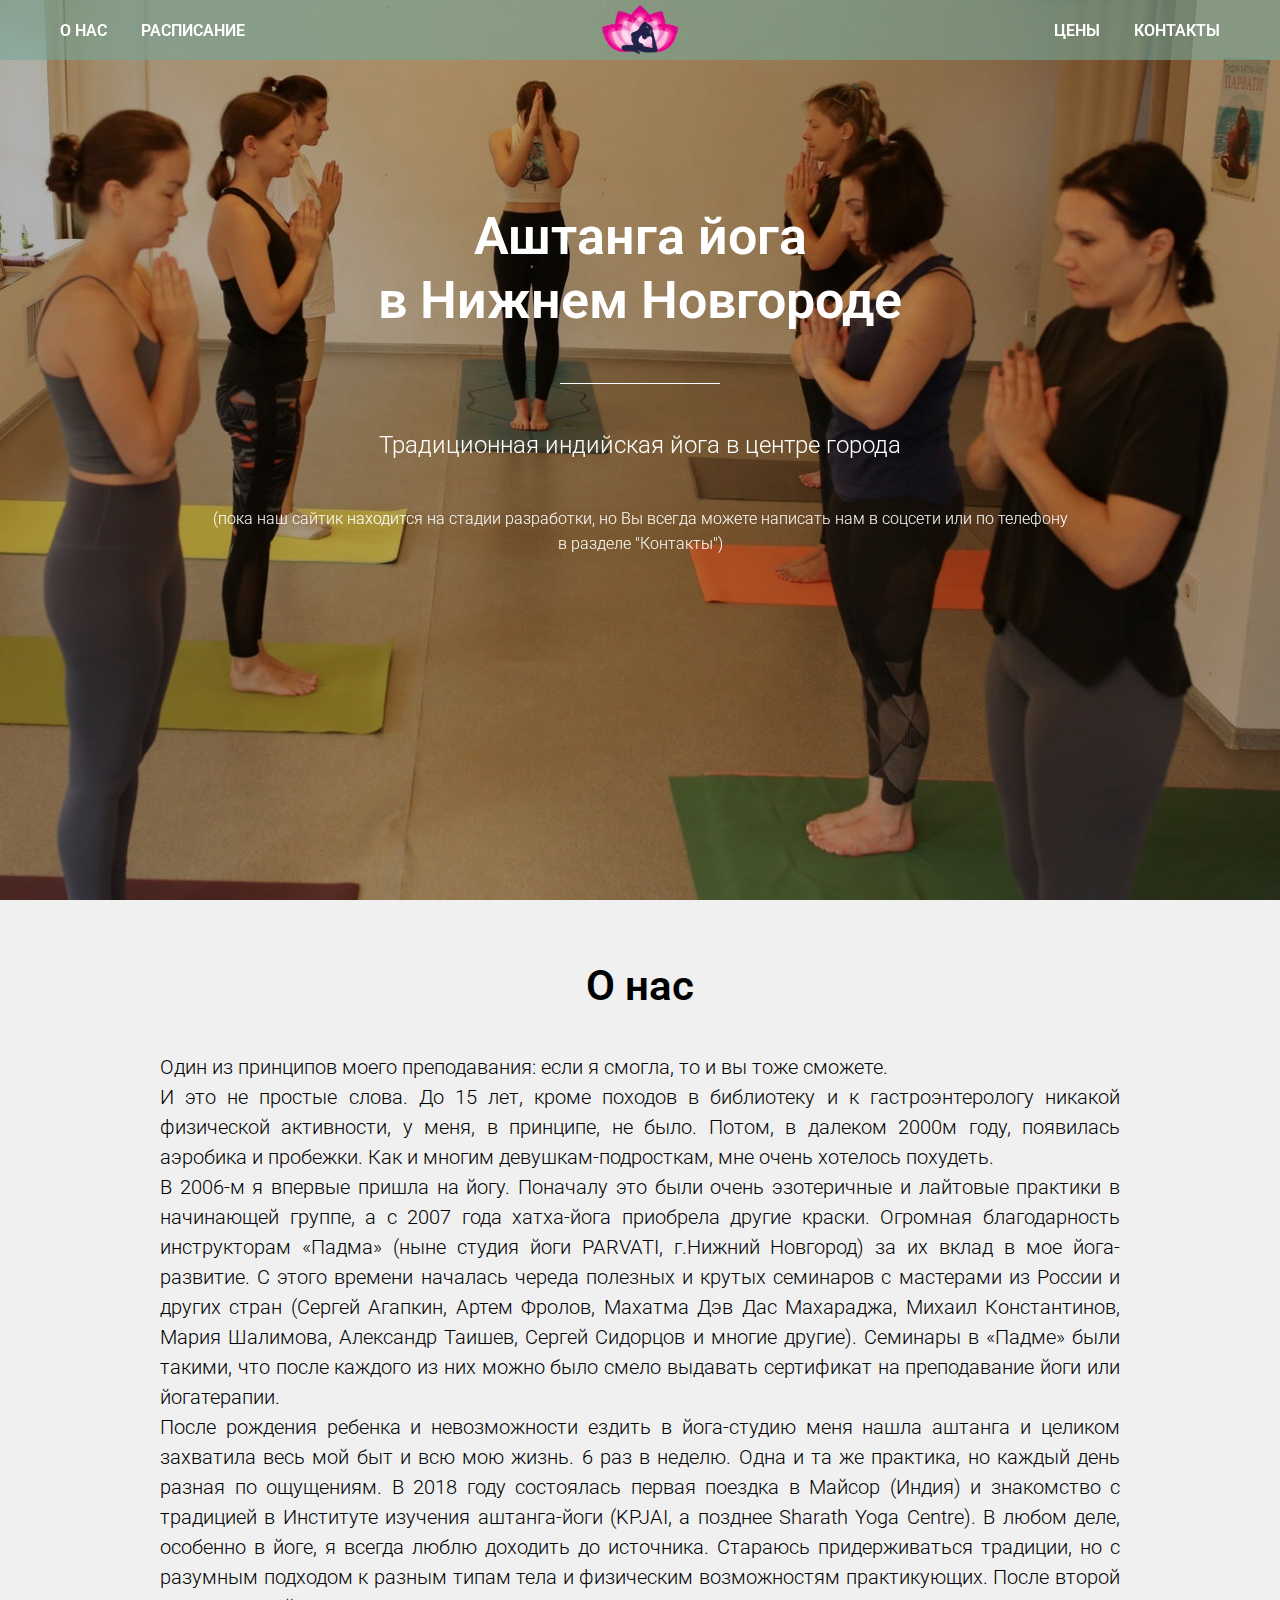
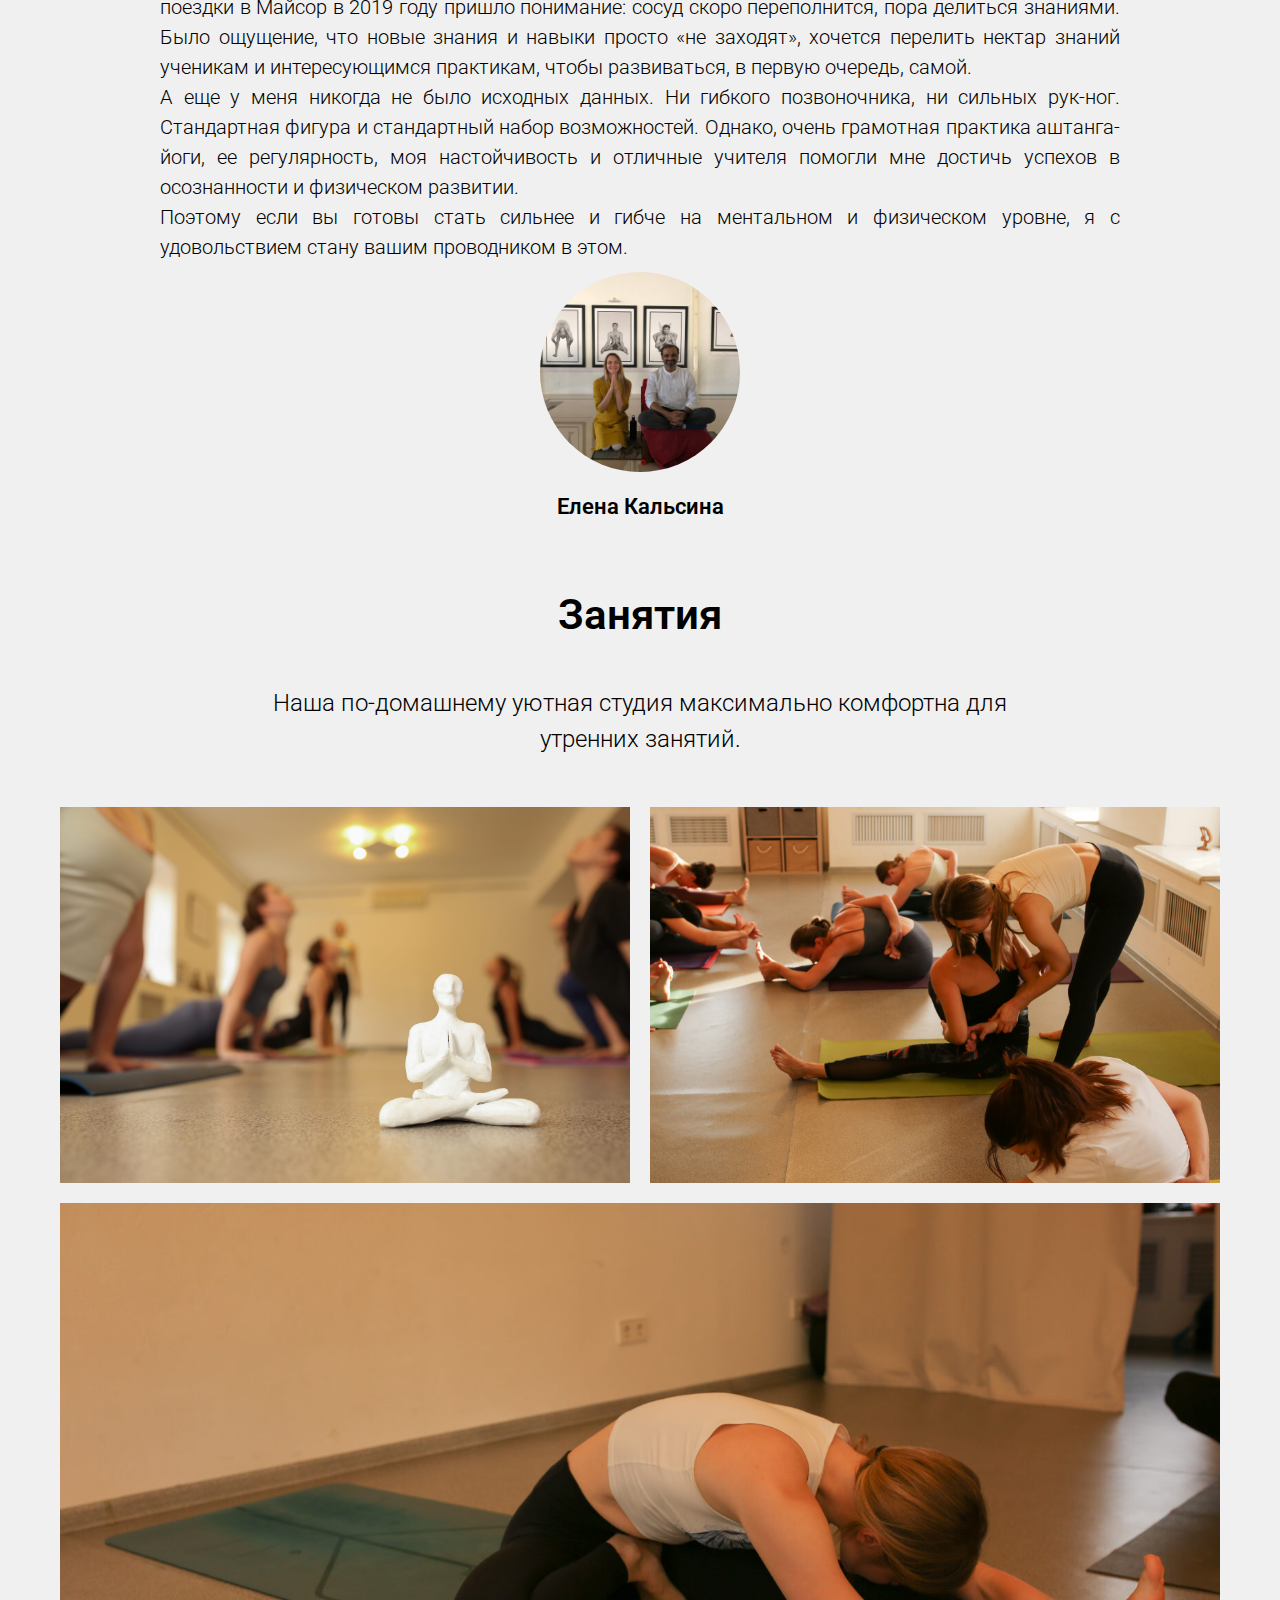
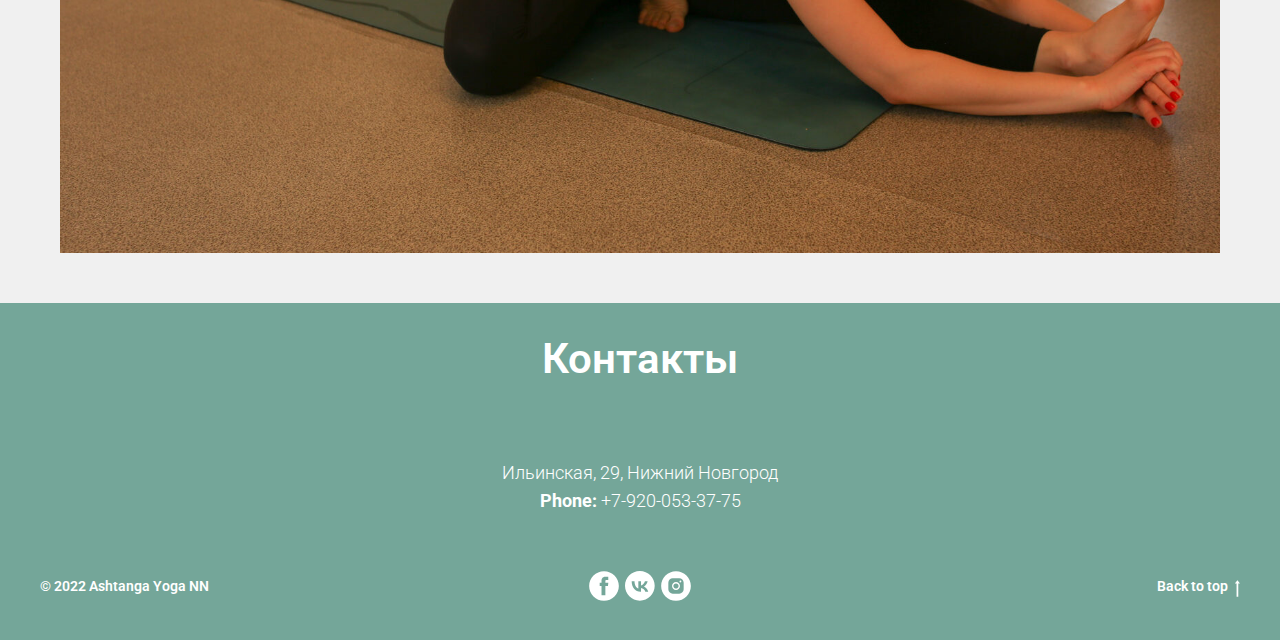
<file: index.html>
<!DOCTYPE html>
<html>

<head>
  <meta charset="utf-8" />
  <meta http-equiv="Content-Type" content="text/html; charset=utf-8" />
  <meta name="viewport" content="width=device-width, initial-scale=1.0" />
  <!--metatextblock-->
  <title>Аштанга йога Нижний Новгород</title>
  
  <meta name="description" content="Аштанга йога" />
  
  <meta property="og:title" content="Аштанга йога Нижний Новгород" />
  <meta property="og:description" content="Аштанга йога" />
  <meta property="og:type" content="website" />
  <meta property="og:image" content="favicon.png" />
  <link rel="canonical" href="index.html">
  
  <link rel="shortcut icon" href="pic/favicon.png" type="image/png" />
  
  
  <link rel="stylesheet" href="src/css/grid-3.0.min.css" type="text/css" media="all" />
  <link rel="stylesheet" href="src/css/blocks-1643887833.css" type="text/css" media="all" />
  <link rel="preconnect" href="https://fonts.gstatic.com">
  <link href="https://fonts.googleapis.com/css2?family=Roboto:wght@300;400;500;700&subset=latin,cyrillic" rel="stylesheet">
  <link rel="stylesheet" href="src/css/animation-1.0.min.css" type="text/css" media="all" />
  <link rel="stylesheet" href="src/css/menusub-1.0.min.css" type="text/css" media="print" onload="this.media='all';" />
  <noscript>
    <link rel="stylesheet" href="src/css/menusub-1.0.min.css" type="text/css" media="all" />
  </noscript>
  <link rel="stylesheet" href="src/css/cover-1.0.min.css" type="text/css" media="all" />
  <link rel="stylesheet" href="src/css/slds-1.4.min.css" type="text/css" media="print" onload="this.media='all';" />
  <noscript>
    <link rel="stylesheet" href="src/css/slds-1.4.min.css" type="text/css" media="all" />
  </noscript>
  <link rel="stylesheet" href="src/css/zoom-2.0.min.css" type="text/css" media="print" onload="this.media='all';" />
  <noscript>
    <link rel="stylesheet" href="src/css/zoom-2.0.min.css" type="text/css" media="all" />
  </noscript>
  <script src="src/js/jquery-1.10.2.min.js"></script>
  <script src="src/js/scripts-3.0.min.js"></script>
  <script src="src/js/blocks-2.7.js@t=1643887833"></script>
  <script src="src/js/lazyload-1.3.min.js" charset="utf-8" async></script>
  <script src="src/js/animation-1.0.min.js" charset="utf-8" async></script>
  <script src="src/js/cover-1.0.min.js" charset="utf-8" async></script>
  <script src="src/js/events-1.0.min.js" charset="utf-8" async></script>
  <script src="src/js/menusub-1.0.min.js" charset="utf-8" async></script>
  <script src="src/js/slds-1.4.min.js" charset="utf-8" async></script>
  <script src="src/js/hammer.min.js" charset="utf-8" async></script>
  <script src="src/js/zoom-2.0.min.js" charset="utf-8" async></script>
  
  <script type="text/javascript">
    window.dataLayer = window.dataLayer || [];
  </script>
  
<!-- ---- Метрики -->
    <!-- Yandex.Metrika counter -->
    <script type="text/javascript" >
       (function(m,e,t,r,i,k,a){m[i]=m[i]||function(){(m[i].a=m[i].a||[]).push(arguments)};
       m[i].l=1*new Date();k=e.createElement(t),a=e.getElementsByTagName(t)[0],k.async=1,k.src=r,a.parentNode.insertBefore(k,a)})
       (window, document, "script", "https://mc.yandex.ru/metrika/tag.js", "ym");

       ym(89229834, "init", {
            clickmap:true,
            trackLinks:true,
            accurateTrackBounce:true,
            webvisor:true
       });
    </script>
    <noscript><div><img src="https://mc.yandex.ru/watch/89229834" style="position:absolute; left:-9999px;" alt="" /></div></noscript>
    <!-- /Yandex.Metrika counter -->


    <!-- Global site tag (gtag.js) - Google Analytics -->
    <script async src="https://www.googletagmanager.com/gtag/js?id=G-287239R0SB"></script>
    <script>
      window.dataLayer = window.dataLayer || [];
      function gtag(){dataLayer.push(arguments);}
      gtag('js', new Date());

      gtag('config', 'G-287239R0SB');
    </script>
    <!-- ----- Конец метрик -->

</head>

<body class="t-body" style="margin:0;">
        <div id="allrecords" class="t-records" data-hook="blocks-collection-content-node" data-tilda-project-id="4523277" data-tilda-page-id="21894755" data-tilda-formskey="47b322f1c2146334e83bbba424523277" data-tilda-lazy="yes">
         <div id="rec353929840" class="r t-rec t-rec_pb_0 t-screenmin-980px" style="padding-bottom:0px;background-color:#74a699; " data-animationappear="off" data-record-type="454" data-screen-min="980px" data-bg-color="#74a699">
            <!-- T454 -->
            <div id="nav353929840marker"></div>
            <div id="nav353929840" class="t454 t454__positionfixed " style="background-color: rgba(116,166,153,0.60); height:60px; " data-bgcolor-hex="#74a699" data-bgcolor-rgba="rgba(116,166,153,0.60)" data-navmarker="nav353929840marker" data-appearoffset="" data-bgopacity-two="70" data-menushadow="" data-bgopacity="0.60" data-bgcolor-rgba-afterscroll="rgba(116,166,153,0.70)" data-menu="yes">
               <div class="t454__maincontainer t454__c12collumns" style="height:60px;">
                  <div class="t454__logowrapper">
                     <div class="t454__logowrapper2">
                        <div style="display: block;"> <a href="https://ashtanga-nn.ru" style="color:#ffffff;"> <img src="pic/favicon.png" class="t454__imglogo t454__imglogomobile" imgfield="img" style="max-width: 80px; width: 80px;" alt="PARVATI Studio"> </a> </div>
                     </div>
                  </div>
                  <div class="t454__leftwrapper" style="padding-left:20px; padding-right:90px; text-align: left;">
                     <div class="t454__leftmenuwrapper">
                        <ul class="t454__list">
                           <li class="t454__list_item" style="padding:0 15px 0 0;"><a class="t-menu__link-item" href="https://ashtanga-nn.ru/#about" data-menu-submenu-hook="" style="color:#ffffff;font-weight:600;text-transform:uppercase;" data-menu-item-number="1">О нас</a> </li>
                           <li class="t454__list_item" style="padding:0 0 0 15px;"><a class="t-menu__link-item" href="https://ashtanga-nn.ru/schedule" data-menu-submenu-hook="" style="color:#ffffff;font-weight:600;text-transform:uppercase;" data-menu-item-number="2">Расписание</a> </li>
                        </ul>
                     </div>
                  </div>
                  <div class="t454__rightwrapper" style="padding-right:20px; padding-left:90px; text-align: right;">
                     <div class="t454__rightmenuwrapper">
                        <ul class="t454__list">
                          
                           <li class="t454__list_item" style="padding:0 15px;"><a class="t-menu__link-item" href="https://ashtanga-nn.ru/prices" data-menu-submenu-hook="" style="color:#ffffff;font-weight:600;text-transform:uppercase;" data-menu-item-number="4">Цены</a> </li>
                           <li class="t454__list_item" style="padding:0 0 0 15px;"><a class="t-menu__link-item" href="https://ashtanga-nn.ru/#contacts" data-menu-submenu-hook="" style="color:#ffffff;font-weight:600;text-transform:uppercase;" data-menu-item-number="5">Контакты</a> </li>
                        </ul>
                     </div>
                  </div>
               </div>
            </div>
            <style>@media screen and (max-width: 980px) {
               #rec353929840 .t454__leftcontainer{
               padding: 20px;
               }
               }
               @media screen and (max-width: 980px) {
               #rec353929840 .t454__imglogo{
               padding: 20px 0;
               }
               }
            </style>
            <script> 
               t_onReady(function() {
               t_onFuncLoad('t454_highlight', function(){t454_highlight();});
               t_onFuncLoad('t454_checkAnchorLinks', function(){t454_checkAnchorLinks('353929840');});
               });
               t_onFuncLoad('t454_setBg', function(){
               window.addEventListener('resize', t_throttle(function() {
               t454_setBg('353929840');
               }));
               });
               t_onReady(function() {
               t_onFuncLoad('t454_setBg', function(){t454_setBg('353929840');});
               });
               t_onReady(function() {
               t_onFuncLoad('t454_changebgopacitymenu', function(){
               t454_changebgopacitymenu('353929840');
               window.addEventListener('scroll', t_throttle(function(){t454_changebgopacitymenu('353929840');}));
               });
               });
            </script>
            <style>#rec353929840 .t-menu__link-item{
               }
               @supports (overflow:-webkit-marquee) and (justify-content:inherit)
               {
               #rec353929840 .t-menu__link-item,
               #rec353929840 .t-menu__link-item.t-active {
               opacity: 1 !important;
               }
               }
            </style>
            <!--[if IE 8]>
            <style>#rec353929840 .t454 {
               filter: progid:DXImageTransform.Microsoft.gradient(startColorStr='#D974a699', endColorstr='#D974a699');
               }
            </style>
            <![endif]-->
         </div>
         <div id="rec452377291" class="r t-rec t-rec_pt_0 t-rec_pb_0 t-screenmax-980px" style="padding-top:0px;padding-bottom:0px;background-color:#74a699; " data-animationappear="off" data-record-type="145" data-screen-max="980px" data-bg-color="#74a699">
            <!-- T135 -->
            <div class="t135"> <a href="https://ashtanga-nn.ru/schedule"> <img src="pic/favicon.png" imgfield="img" class="t135__img" style="max-width: 80px; width: 100%; display: inline-block;"> </a></div>
            <style>#rec452377291 .t135 {
               position: fixed;
               top: 10px;
               left: 20px;
               max-width: 80px;
               width: 100%;
               }
            </style>
         </div>
  
    <div id="rec408062137" class="r t-rec" style=" " data-record-type="46">
      <!-- cover -->
      <div class="t-cover" id="recorddiv408062137" bgimgfield="img" style="height:100vh; background-image:url('pic/ash0.jpg');">
        <div class="t-cover__carrier" id="coverCarry408062137" data-content-cover-id="408062137" data-content-cover-bg="pic/ash0.jpg" data-content-cover-height="100vh" data-content-cover-parallax="fixed" style="height:100vh; background-position:right top;"></div>
        <div class="t-cover__filter" style="height:100vh;background-image: -moz-linear-gradient(top, rgba(0,0,0,0.30), rgba(0,0,0,0.30));background-image: -webkit-linear-gradient(top, rgba(0,0,0,0.30), rgba(0,0,0,0.30));background-image: -o-linear-gradient(top, rgba(0,0,0,0.30), rgba(0,0,0,0.30));background-image: -ms-linear-gradient(top, rgba(0,0,0,0.30), rgba(0,0,0,0.30));background-image: linear-gradient(top, rgba(0,0,0,0.30), rgba(0,0,0,0.30));filter: progid:DXImageTransform.Microsoft.gradient(startColorStr='#4c000000', endColorstr='#4c000000');"></div>
        <div class="t-container">
          <div class="t-cover__wrapper t-valign_middle" style="height:80vh;">
            <div class="t032">
              <div class="t032__wrapper" data-hook-content="covercontent">
                <div class="t032__title t-title t-title_md  t-align_center" style="" field="title">Аштанга йога
                  <br />в Нижнем Новгороде</div>
                <div class="t-row">
                  <div class="t-col t-col_2 t-prefix_5">
                    <div class="t032__line" style=""></div>
                  </div>
                </div>
                <div class="t-row">
                  <div class="t-col t-col_10 t-prefix_1">
                    <div class="t032__descr t-descr t-descr_lg t-align_center" style="font-size:24px;" field="descr">Традиционная индийская йога в центре города</div>
                  </div>
                </div> 
                <div class="t-row">
                  <div class="t-col t-col_10 t-prefix_1">
                    <div class="t032__descr t-descr t-descr_lg t-align_center" style="font-size:16px;" field="descr">(пока наш сайтик находится на стадии разработки, но Вы всегда можете написать нам в соцсети или по телефону в разделе "Контакты")</div>
                  </div>
                </div> <span class="space"></span> </div>
            </div>
          </div>
        </div>
      </div>
    </div>

    <div id="about" class="r t-rec t-rec_pt_60 t-rec_pb_60 t-screenmin-980px" style="padding-top:60px;padding-bottom:0px;background-color:#f0f0f0; " data-record-type="467" data-bg-color="#f0f0f0">
      <!-- T467 -->
      <div class="t467">
        <div class="t-container t-align_left">
          <div class="t-col t-col_10 t-prefix_1">
            <div class="t467__title t-title t-title_lg t-margin_auto t-align_center" field="title" style="font-size:42px;">О нас</div>
            <div class="t467__descr t-descr t-descr_xl t-margin_auto" field="descr" style="font-size:20px;"><p align="justify">Один из принципов моего преподавания: если я смогла, то и вы тоже сможете.<br>

И это не простые слова. До 15 лет, кроме походов в библиотеку и к гастроэнтерологу никакой физической активности, у меня, в принципе, не было. Потом, в далеком 2000м году, появилась аэробика и пробежки. Как и многим девушкам-подросткам, мне очень хотелось похудеть.<br>
В 2006-м я впервые пришла на йогу. Поначалу это были очень эзотеричные и лайтовые практики в начинающей группе, а с 2007 года хатха-йога приобрела другие краски. Огромная благодарность инструкторам «Падма» (ныне студия йоги PARVATI, г.Нижний Новгород) за их вклад в мое йога-развитие. С этого времени началась череда полезных и крутых семинаров с мастерами из России и других стран (Сергей Агапкин, Артем Фролов, Махатма Дэв Дас Махараджа, Михаил Константинов, Мария Шалимова, Александр Таишев, Сергей Сидорцов и многие другие). Семинары в «Падме» были такими, что после каждого из них можно было смело выдавать сертификат на преподавание йоги или йогатерапии.<br>

После рождения ребенка и невозможности ездить в йога-студию меня нашла аштанга и целиком захватила весь мой быт и всю мою жизнь. 6 раз в неделю. Одна и та же практика, но каждый день разная по ощущениям. В 2018 году состоялась первая поездка в Майсор (Индия) и знакомство с традицией в Институте изучения аштанга-йоги (KPJAI, а позднее Sharath Yoga Centre). В любом деле, особенно в йоге, я всегда люблю доходить до источника. Стараюсь придерживаться традиции, но с разумным подходом к разным типам тела и физическим возможностям практикующих. 

После второй поездки в Майсор в 2019 году пришло понимание: сосуд скоро переполнится, пора делиться знаниями. Было ощущение, что новые знания и навыки просто «не заходят», хочется перелить нектар знаний ученикам и интересующимся практикам, чтобы развиваться, в первую очередь, самой.<br>

А еще у меня никогда не было исходных данных. Ни гибкого позвоночника, ни сильных рук-ног. Стандартная фигура и стандартный набор возможностей. Однако, очень грамотная практика аштанга-йоги, ее регулярность, моя настойчивость и отличные учителя помогли мне достичь успехов в осознанности и физическом развитии.<br>

Поэтому если вы готовы стать сильнее и гибче на ментальном и физическом уровне, я с удовольствием стану вашим проводником в этом.</p></div>
          </div>
        </div>
      </div>
    </div>


<!--mobile start-->
<div id="about" class="r t-rec t-rec_pt_30 t-rec_pb_30 t-screenmax-980px" style="padding-top:60px;padding-bottom:0px;background-color:#f0f0f0; " data-record-type="467" data-bg-color="#f0f0f0">
      <!-- T467 -->
      <div class="t467">
        <div class="t-container t-align_left">
          <div class="t-col t-col_10 t-prefix_1">
            <div class="t467__title t-title t-title_lg t-margin_auto t-align_center" field="title" style="font-size:42px;">О нас</div>
            <div class="t467__descr t-descr t-descr_xl t-margin_auto" field="descr" style="font-size:16px;"><p align="justify">Один из принципов моего преподавания: если я смогла, то и вы тоже сможете.<br>

И это не простые слова. До 15 лет, кроме походов в библиотеку и к гастроэнтерологу никакой физической активности, у меня, в принципе, не было. Потом, в далеком 2000м году, появилась аэробика и пробежки. Как и многим девушкам-подросткам, мне очень хотелось похудеть.<br>
В 2006-м я впервые пришла на йогу. Поначалу это были очень эзотеричные и лайтовые практики в начинающей группе, а с 2007 года хатха-йога приобрела другие краски. Огромная благодарность инструкторам «Падма» (ныне студия йоги PARVATI, г.Нижний Новгород) за их вклад в мое йога-развитие. С этого времени началась череда полезных и крутых семинаров с мастерами из России и других стран (Сергей Агапкин, Артем Фролов, Махатма Дэв Дас Махараджа, Михаил Константинов, Мария Шалимова, Александр Таишев, Сергей Сидорцов и многие другие). Семинары в «Падме» были такими, что после каждого из них можно было смело выдавать сертификат на преподавание йоги или йогатерапии.<br>

После рождения ребенка и невозможности ездить в йога-студию меня нашла аштанга и целиком захватила весь мой быт и всю мою жизнь. 6 раз в неделю. Одна и та же практика, но каждый день разная по ощущениям. В 2018 году состоялась первая поездка в Майсор (Индия) и знакомство с традицией в Институте изучения аштанга-йоги (KPJAI, а позднее Sharath Yoga Centre). В любом деле, особенно в йоге, я всегда люблю доходить до источника. Стараюсь придерживаться традиции, но с разумным подходом к разным типам тела и физическим возможностям практикующих. 

После второй поездки в Майсор в 2019 году пришло понимание: сосуд скоро переполнится, пора делиться знаниями. Было ощущение, что новые знания и навыки просто «не заходят», хочется перелить нектар знаний ученикам и интересующимся практикам, чтобы развиваться, в первую очередь, самой.<br>

А еще у меня никогда не было исходных данных. Ни гибкого позвоночника, ни сильных рук-ног. Стандартная фигура и стандартный набор возможностей. Однако, очень грамотная практика аштанга-йоги, ее регулярность, моя настойчивость и отличные учителя помогли мне достичь успехов в осознанности и физическом развитии.<br>

Поэтому если вы готовы стать сильнее и гибче на ментальном и физическом уровне, я с удовольствием стану вашим проводником в этом.</p></div>
          </div>
        </div>
      </div>
    </div>

<!--mobile end-->





    <div id="rec353739876" class="r t-rec t-rec_pt_60 t-rec_pb_60" style="padding-top:10px;padding-bottom:30px;background-color:#f0f0f0; " data-record-type="524" data-bg-color="#f0f0f0">
      <!-- t524 -->
      <div class="t524">
       
        <div class="t524__container t-container">
          <div class="t524__col t-col t-col_4 t-prefix_4 t-align_center t524__col-mobstyle_one">
            <div class="t524__itemwrapper t524__itemwrapper_1">
              <div class="t524__imgwrapper t-margin_auto">
                <div class="t524__bgimg t524__img_circle t-margin_auto t-bgimg" bgimgfield="li_img__1477996247186" data-original="pic/ash_sh.jpg" style="background-image: url('pic/ash_sh.jpg');"></div>
              </div>
              <div class="t524__wrappercenter">
                <div class="t524__persname t-name t-name_lg " style="" field="li_persname__1477996247186">Елена Кальсина</div>
              </div>
            </div>
          </div>
        </div>
      </div>
    </div>
    <div id="rec353739877" class="r t-rec t-rec_pt_30 t-rec_pb_30" style="padding-top:30px;padding-bottom:30px;background-color:#f0f0f0; " data-record-type="30" data-bg-color="#f0f0f0">
      <!-- T015 -->
      <div class="t015">
        <div class="t-container t-align_center">
          <div class="t-col t-col_8 t-prefix_2">
            <div class="t015__title t-title t-title_lg" field="title" style="font-size:42px;">Занятия</div>
            <div class="t015__descr t-descr t-descr_xl" field="descr" style="">Наша по-домашнему уютная студия максимально комфортна для утренних занятий.</div>
          </div>
        </div>
      </div>
    </div>
    <div id="rec353739878" class="r t-rec t-rec_pt_0 t-rec_pb_30" style="padding-top:0px;padding-bottom:30px;background-color:#f0f0f0; " data-animationappear="off" data-record-type="661" data-bg-color="#f0f0f0">
      <!-- t661 -->
      <div class="t661">
        <div class="t661__container t-container ">
          <div class="t661__row t661__row_indent-20px t-row">
            <div class="t661__tile" itemscope itemtype="http://schema.org/ImageObject">
              <meta itemprop="image" content="pic/ash1.jpg">
              <div class="t661__bgimg t661__bgimg_3-2 t-bgimg" bgimgfield="gi_img__0" data-zoomable="yes" data-img-zoom-url="pic/ash1.jpg" data-original="pic/ash1.jpg" style="background: url('pic/ash1.jpg') center center no-repeat; background-size:cover;"></div>
            </div>
            <div class="t661__gap"></div>
            <div class="t661__tile" itemscope itemtype="http://schema.org/ImageObject">
              <meta itemprop="image" content="pic/ash2.jpg">
              <div class="t661__bgimg t661__bgimg_3-2 t-bgimg" bgimgfield="gi_img__1" data-zoomable="yes" data-img-zoom-url="pic/ash2.jpg" data-original="pic/ash2.jpg" style="background: url('pic/ash2.jpg') center center no-repeat;background-size: cover;"></div>
            </div>
          </div>
          <div class="t661__row t661__row_indent-20px t-row">
            <div class="t661__tile" itemscope itemtype="http://schema.org/ImageObject">
              <meta itemprop="image" content="https://static.tildacdn.info/tild6664-6338-4138-b761-623131633932/570A0233.jpg">
              <div class="t661__bgimg t-bgimg t661__bgimg_16-9" bgimgfield="gi_img__2" data-zoomable="yes" data-img-zoom-url="pic/ash3.jpg" data-original="pic/ash3.jpg" style="background: url('pic/ash3.jpg') center center no-repeat;background-size: cover;"></div>
            </div>
          </div>
        </div>
      </div>
    </div>
    <div id="contacts" class="r t-rec t-rec_pt_30 t-rec_pb_30" style="padding-top:30px;padding-bottom:30px;background-color:#74a699; " data-record-type="572" data-bg-color="#74a699">
      <!-- t572 -->
      <div class="t572">
        <div class="t-section__container t-container">
          <div class="t-col t-col_12">
            <div class="t-section__topwrapper t-align_center">
              <div class="t-section__title t-title t-title_xs" field="btitle"><span style="color: rgb(255, 255, 255);">Контакты</span></div>
            </div>
          </div>
        </div>
        <div class="t572__container t-container">
          <div class="t-col t-col_6 t-prefix_3 t-align_center">
            <div class="t572__text t-text t-text_sm" field="text" style=""><span style="color: rgb(255, 255, 255);">Ильинская, 29, Нижний Новгород</span>
              <br /><strong style="color: rgb(255, 255, 255);">Phone:</strong><span style="color: rgb(255, 255, 255);"> +7-920-053-37-75</span></div>
          </div>
        </div>
      </div>
    </div>
    <div id="rec353942298" class="r t-rec t-rec_pt_0 t-rec_pb_15" style="padding-top:0px;padding-bottom:15px;background-color:#74a699; " data-animationappear="off" data-record-type="452" data-bg-color="#74a699">
      <!-- T452 -->
      <div class="t452" id="t-footer_353942298">
        <div class="t452__maincontainer" style="height: 80px;">
          <div class="t452__content">
            <div class="t452__col t452__col_hiddenmobile">
              <div class="t452__typo t452__copyright t-name t-name_xs" field="text" style="color: #ffffff;">© 2022&nbsp;Ashtanga Yoga NN</div>
            </div>
            <div class="t452__col t452__col_center t-align_center">
              <div class="t452__right_social_links">
                <div class="t452__right_social_links_wrap">
                  <div class="t452__right_social_links_item">
                    <a href="https://www.facebook.com/elena.kalsina.5" target="_blank">
                      <svg style="fill:#ffffff;" version="1.1" id="Layer_1" xmlns="http://www.w3.org/2000/svg" xmlns:xlink="http://www.w3.org/1999/xlink" x="0px" y="0px" width="30px" height="30px" viewBox="0 0 48 48" enable-background="new 0 0 48 48" xml:space="preserve">
                        <desc>Facebook</desc>
                        <path d="M47.761,24c0,13.121-10.638,23.76-23.758,23.76C10.877,47.76,0.239,37.121,0.239,24c0-13.124,10.638-23.76,23.764-23.76 C37.123,0.24,47.761,10.876,47.761,24 M20.033,38.85H26.2V24.01h4.163l0.539-5.242H26.2v-3.083c0-1.156,0.769-1.427,1.308-1.427 h3.318V9.168L26.258,9.15c-5.072,0-6.225,3.796-6.225,6.224v3.394H17.1v5.242h2.933V38.85z" />
                      </svg>
                    </a>
                  </div>
                  <div class="t452__right_social_links_item">
                    <a href="https://vk.com/ekashtanga" target="_blank">
                      <svg style="fill:#ffffff;" version="1.1" id="Layer_1" xmlns="http://www.w3.org/2000/svg" xmlns:xlink="http://www.w3.org/1999/xlink" x="0px" y="0px" width="30px" height="30px" viewBox="0 0 99 99" enable-background="new 0 0 99 99" xml:space="preserve">
                        <desc>VK</desc>
                        <path fill-rule="evenodd" clip-rule="evenodd" d="M49 98C76.062 98 98 76.062 98 49C98 21.938 76.062 0 49 0C21.938 0 0 21.938 0 49C0 76.062 21.938 98 49 98ZM22 34C22.4442 55.3198 33.1042 68.1323 51.7933 68.1323H52.8527V55.9351C59.7202 56.6182 64.9132 61.6409 66.9973 68.1323H76.7008C74.0359 58.4292 67.0314 53.0649 62.658 51.0149C67.0314 48.4866 73.1814 42.3367 74.6505 34H65.8353C63.922 40.7649 58.251 46.915 52.8527 47.4958V34H44.0374V57.6433C38.5707 56.2766 31.6692 49.6482 31.3617 34H22Z" />
                      </svg>
                    </a>
                  </div>
                  <div class="t452__right_social_links_item">
                    <a href="https://www.instagram.com/lena_ashtanga_nnov/" target="_blank">
                      <svg style="fill:#ffffff;" width="30px" height="30px" viewBox="0 0 30 30" xmlns="http://www.w3.org/2000/svg" xmlns:xlink="http://www.w3.org/1999/xlink">
                        <desc>Instagram</desc>
                        <path d="M15,11.014 C12.801,11.014 11.015,12.797 11.015,15 C11.015,17.202 12.802,18.987 15,18.987 C17.199,18.987 18.987,17.202 18.987,15 C18.987,12.797 17.199,11.014 15,11.014 L15,11.014 Z M15,17.606 C13.556,17.606 12.393,16.439 12.393,15 C12.393,13.561 13.556,12.394 15,12.394 C16.429,12.394 17.607,13.561 17.607,15 C17.607,16.439 16.444,17.606 15,17.606 L15,17.606 Z" />
                        <path d="M19.385,9.556 C18.872,9.556 18.465,9.964 18.465,10.477 C18.465,10.989 18.872,11.396 19.385,11.396 C19.898,11.396 20.306,10.989 20.306,10.477 C20.306,9.964 19.897,9.556 19.385,9.556 L19.385,9.556 Z" />
                        <path d="M15.002,0.15 C6.798,0.15 0.149,6.797 0.149,15 C0.149,23.201 6.798,29.85 15.002,29.85 C23.201,29.85 29.852,23.202 29.852,15 C29.852,6.797 23.201,0.15 15.002,0.15 L15.002,0.15 Z M22.666,18.265 C22.666,20.688 20.687,22.666 18.25,22.666 L11.75,22.666 C9.312,22.666 7.333,20.687 7.333,18.28 L7.333,11.734 C7.333,9.312 9.311,7.334 11.75,7.334 L18.25,7.334 C20.688,7.334 22.666,9.312 22.666,11.734 L22.666,18.265 L22.666,18.265 Z" />
                      </svg>
                    </a>
                  </div>
                </div>
              </div>
            </div>
            <div class="t452__col t452__col_mobile">
              <div class="t452__typo t452__copyright t-name t-name_xs" field="text" style="color: #ffffff;">© 2022&nbsp;Ashtanga Yoga NN</div>
            </div>
            <div class="t452__col">
              <div class="t452__scroll t-align_right"><a class="t452__typo t-name t-name_xs t452_scrolltop" style="color: #ffffff;" href="javascript:t452_scrollToTop();">Back to top<span class="t452__icon"><svg width="5px" height="17px" viewBox="0 0 6 20" version="1.1"><defs></defs><g id="Welcome" stroke="none" stroke-width="1" fill="none" fill-rule="evenodd" sketch:type="MSPage"><g id="Desktop-HD-Copy-39" sketch:type="MSArtboardGroup" transform="translate(-569.000000, -1797.000000)" fill="#ffffff"><path d="M565.662286,1804.2076 L562.095536,1806.87166 C561.958036,1807.00916 561.958036,1807.16385 562.095536,1807.30135 L565.662286,1809.96541 C565.799786,1810.10291 565.941411,1810.0431 565.941411,1809.83616 L565.941411,1808.11741 L581.816411,1808.11741 L581.816411,1806.05491 L565.941411,1806.05491 L565.941411,1804.33616 C565.941411,1804.18147 565.866474,1804.1141 565.769536,1804.14297 C565.737224,1804.1526 565.696661,1804.17322 565.662286,1804.2076 Z" id="Shape" sketch:type="MSShapeGroup" transform="translate(571.904411, 1807.088000) rotate(-270.000000) translate(-571.904411, -1807.088000) "></path></g></g></svg></span></a></div>
            </div>
          </div>
        </div>
      </div>
    </div>
  </div>
  <!--/allrecords-->
  
</body>

</html>
</file>
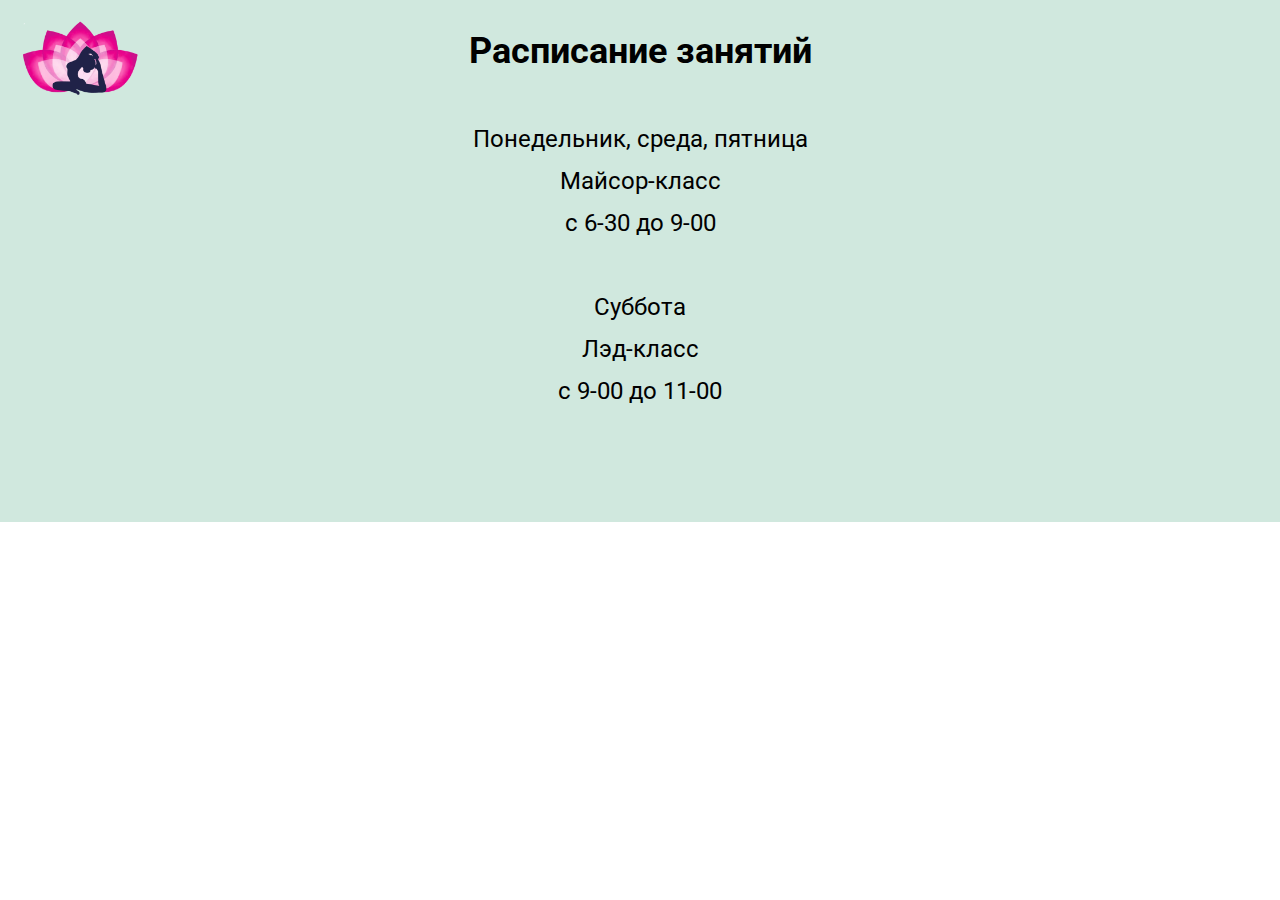
<file: schedule.html>
<!DOCTYPE html>
<html>
    <head>
        <meta charset="utf-8"/>
        <meta http-equiv="Content-Type" content="text/html; charset=utf-8"/>
        <meta name="viewport" content="width=device-width, initial-scale=1.0"/>
        <!--metatextblock-->
        <title>Расписание занятий</title>
        <meta name="description" content="Расписание"/>
        <meta property="og:url" content="schedule.html"/>
        <meta property="og:title" content="Расписание занятий"/>
        <meta property="og:description" content="Расписание"/>
        <meta property="og:type" content="website"/>
        <meta property="og:image" content="pic/favicon.png"/>
        <link rel="canonical" href="schedule.html">
        <link rel="shortcut icon" href="pic/favicon.png" type="image/png" />   
        <link href="https://fonts.googleapis.com/css2?family=Roboto:wght@300;400;500;700&subset=latin,cyrillic" rel="stylesheet">                         
        </head>
        <body class="t-body" style="margin:0;">
            <!--allrecords-->
            <!--
            <div id="allrecords" class="t-records" data-hook="blocks-collection-content-node" data-tilda-project-id="4523277" data-tilda-page-id="21907226" data-tilda-formskey="47b322f1c2146334e83bbba424523277" data-tilda-lazy="yes">
            -->
                <div id="rec353947672" class="r t-rec t-rec_pt_30 t-rec_pb_210" style="padding-top:30px;padding-bottom:30px;background-color:#d0e8de; " data-record-type="37" data-bg-color="#d0e8de">
                    <!-- T022 -->
                    <div class="t022 t-align_center">
                        <div class="t-container">
                            <div class="t-row">
                                <div class="t-col t-col_6 t-prefix_3">
                                    <div class="t022__text t-text t-text_sm t-animate" data-animate-style="zoomin" style="" field="text">
                                        <div style="font-size: 36px;text-align: center" data-customstyle="yes">
                                            <strong style="font-family: Roboto;font-size: 36px;text-align: center">Расписание занятий</strong>
                                            <br/>
                                            <br/>
                                            <span style="font-family: Roboto;font-size: 24px;text-align: center">Понедельник, среда, пятница</span>
                                            <br/>
                                            <span style="font-family: Roboto;font-size: 24px;text-align: center">Майсор-класс</span>
                                            <br/>
                                            <span style="font-family: Roboto;font-size: 24px;text-align: center">с 6-30 до 9-00</span>
                                            <br/>
                                            <br/>
                                            <span style="font-family: Roboto;font-size: 24px;text-align: center">Суббота</span>
                                            <br/>
                                            <span style="font-family: Roboto;font-size: 24px;text-align: center">Лэд-класс</span>
                                            <br/>
                                            <span style="font-family: Roboto;font-size: 24px;text-align: center">с 9-00 до 11-00</span>
                                            <br/>
                                            <br/>
                                            <br/>
                                        </div>
                                    </div>
                                </div>
                            </div>
                        </div>
                    </div>
                </div>
                <div id="rec353949321" class="r t-rec" style="background-color:#74a699; " data-record-type="145" data-bg-color="#000000">
                    <!-- T135 -->
                    <div class="t135">
                        <a href="https://ashtanga-nn.ru">
                            <img src="pic/favicon.png" imgfield="img" class="t135__img" style="max-width: 120px; width: 100%; display: inline-block;"></a>
                    </div>
                    <style>#rec353949321 .t135 { position: fixed; top: 20px; left: 20px; max-width: 120px; width: 100%; } @media screen and (max-width: 640px) { #rec353949321 .t135 { position: relative !important; text-align: center; padding: 30px; top: 0px !important; right: 0px !important; left: 0px !important; z-index: 1 !important; } }</style>
                </div>
                <!--
            </div>
        -->
            <!--/allrecords-->

        </body>
    </html>
</file>
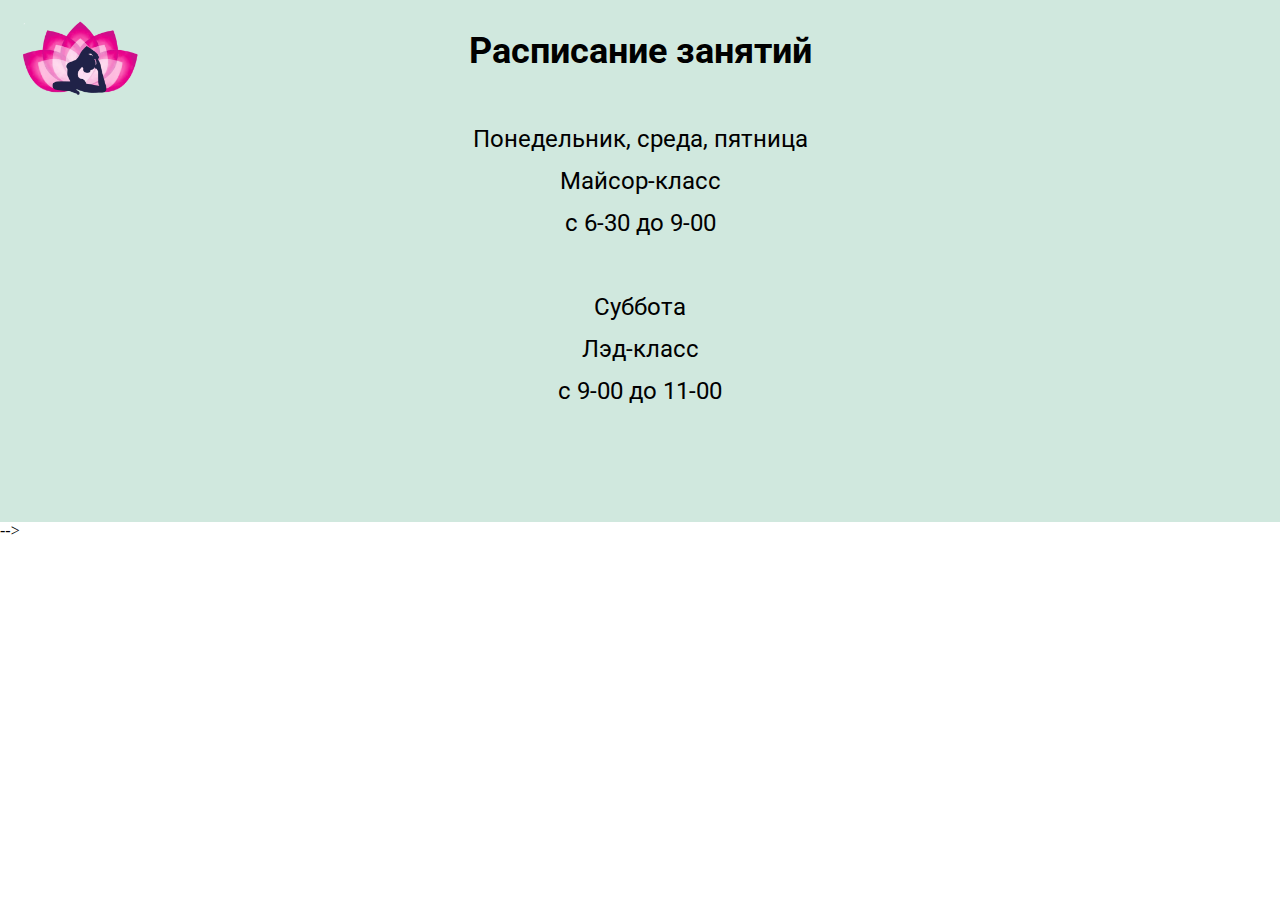
<file: schedule/schedule.html>
<!DOCTYPE html>
<html>
    <head>
        <meta charset="utf-8"/>
        <meta http-equiv="Content-Type" content="text/html; charset=utf-8"/>
        <meta name="viewport" content="width=device-width, initial-scale=1.0"/>
        <!--metatextblock-->
        <title>Расписание занятий</title>
        <meta name="description" content="Расписание"/>
        <meta property="og:url" content="schedule/schedule.html"/>
        <meta property="og:title" content="Расписание занятий"/>
        <meta property="og:description" content="Расписание"/>
        <meta property="og:type" content="website"/>
        <meta property="og:image" content="../pic/favicon.png"/>
        <link rel="canonical" href="schedule/schedule.html">
        <link rel="shortcut icon" href="../pic/favicon.png" type="image/png" />   
        <link href="https://fonts.googleapis.com/css2?family=Roboto:wght@300;400;500;700&subset=latin,cyrillic" rel="stylesheet">                         
        </head>
        <body class="t-body" style="margin:0;">
            <!--allrecords-->
            <!--
            <div id="allrecords" class="t-records" data-hook="blocks-collection-content-node" data-tilda-project-id="4523277" data-tilda-page-id="21907226" data-tilda-formskey="47b322f1c2146334e83bbba424523277" data-tilda-lazy="yes">
            -->
                <div id="rec353947672" class="r t-rec t-rec_pt_30 t-rec_pb_210" style="padding-top:30px;padding-bottom:30px;background-color:#d0e8de; " data-record-type="37" data-bg-color="#d0e8de">
                    <!-- T022 -->
                    <div class="t022 t-align_center">
                        <div class="t-container">
                            <div class="t-row">
                                <div class="t-col t-col_6 t-prefix_3">
                                    <div class="t022__text t-text t-text_sm t-animate" data-animate-style="zoomin" style="" field="text">
                                        <div style="font-size: 36px;text-align: center" data-customstyle="yes">
                                            <strong style="font-family: Roboto;font-size: 36px;text-align: center">Расписание занятий</strong>
                                            <br/>
                                            <br/>
                                            <span style="font-family: Roboto;font-size: 24px;text-align: center">Понедельник, среда, пятница</span>
                                            <br/>
                                            <span style="font-family: Roboto;font-size: 24px;text-align: center">Майсор-класс</span>
                                            <br/>
                                            <span style="font-family: Roboto;font-size: 24px;text-align: center">с 6-30 до 9-00</span>
                                            <br/>
                                            <br/>
                                            <span style="font-family: Roboto;font-size: 24px;text-align: center">Суббота</span>
                                            <br/>
                                            <span style="font-family: Roboto;font-size: 24px;text-align: center">Лэд-класс</span>
                                            <br/>
                                            <span style="font-family: Roboto;font-size: 24px;text-align: center">с 9-00 до 11-00</span>
                                            <br/>
                                            <br/>
                                            <br/>
                                        </div>
                                    </div>
                                </div>
                            </div>
                        </div>
                    </div>
                </div>
                <div id="rec353949321" class="r t-rec" style="background-color:#74a699; " data-record-type="145" data-bg-color="#000000">
                    <!-- T135 -->
                    <div class="t135">
                        <a href="https://ashtanga-nn.ru">
                            <img src="../pic/favicon.png" imgfield="img" class="t135__img" style="max-width: 120px; width: 100%; display: inline-block;"></a>
                    </div>
                    <style>#rec353949321 .t135 { position: fixed; top: 20px; left: 20px; max-width: 120px; width: 100%; } @media screen and (max-width: 640px) { #rec353949321 .t135 { position: relative !important; text-align: center; padding: 30px; top: 0px !important; right: 0px !important; left: 0px !important; z-index: 1 !important; } }</style>
                </div>
                
        -->
            <!--/allrecords-->

        </body>
    </html>
</file>
<file: src/css/blocks-1643887833.css>
.t-body{
    margin:0
}
#allrecords{
    -webkit-font-smoothing:antialiased;
    background-color:none
}
#allrecords a{
    color:#ff8562;
    text-decoration:none
}
#allrecords a[href^=tel]{
    color:inherit;
    text-decoration:none
}
#allrecords ol{
    padding-left:22px
}
#allrecords ul{
    padding-left:20px
}
#allrecords b,#allrecords strong{
    font-weight:700
}
@media print{
    body,html{
        min-width:1200px;
        max-width:1200px;
        padding:0;
        margin:0 auto;
        border:none
    }
}
.t-text{
    font-family:'Roboto',Arial,sans-serif;
    font-weight:300;
    color:#000
}
.t-text_xs{
    font-size:15px;
    line-height:1.55
}
.t-text_sm{
    font-size:18px;
    line-height:1.55
}
.t-text_md{
    font-size:20px;
    line-height:1.55
}
.t-text_lg{
    font-size:22px;
    line-height:1.55
}
.t-text_weight_plus{
    font-weight:400
}
.t-text-impact{
    font-family:'Roboto',Arial,sans-serif;
    font-weight:300;
    color:#000
}
.t-text-impact_xs{
    font-size:26px;
    line-height:1.5
}
.t-text-impact_sm{
    font-size:32px;
    line-height:1.35
}
.t-text-impact_md{
    font-size:38px;
    line-height:1.35
}
.t-text-impact_lg{
    font-size:42px;
    line-height:1.23
}
.t-name{
    font-family:'Roboto',Arial,sans-serif;
    font-weight:600;
    color:#000
}
.t-name_xs{
    font-size:16px;
    line-height:1.35
}
.t-name_sm{
    font-size:18px;
    line-height:1.35
}
.t-name_md{
    font-size:20px;
    line-height:1.35
}
.t-name_lg{
    font-size:22px;
    line-height:1.35
}
.t-name_xl{
    font-size:24px;
    line-height:1.35
}
.t-heading{
    font-family:'Roboto',Arial,sans-serif;
    font-weight:600;
    color:#000
}
.t-heading_xs{
    font-size:26px;
    line-height:1.23
}
.t-heading_sm{
    font-size:28px;
    line-height:1.17
}
.t-heading_md{
    font-size:30px;
    line-height:1.17
}
.t-heading_lg{
    font-size:32px;
    line-height:1.17
}
.t-title{
    font-family:'Roboto',Arial,sans-serif;
    font-weight:600;
    color:#000
}
.t-title_xxs{
    font-size:36px;
    line-height:1.23
}
.t-title_xs{
    font-size:42px;
    line-height:1.23
}
.t-title_sm{
    font-size:48px;
    line-height:1.23
}
.t-title_md{
    font-size:52px;
    line-height:1.23
}
.t-title_lg{
    font-size:64px;
    line-height:1.23
}
.t-title_xl{
    font-size:72px;
    line-height:1.17
}
.t-title_xxl{
    font-size:82px;
    line-height:1.17
}
.t-descr{
    font-family:'Roboto',Arial,sans-serif;
    font-weight:300;
    color:#000
}
.t-descr_xxs{
    font-size:14px;
    line-height:1.55
}
.t-descr_xs{
    font-size:16px;
    line-height:1.55
}
.t-descr_sm{
    font-size:18px;
    line-height:1.55
}
.t-descr_md{
    font-size:20px;
    line-height:1.55
}
.t-descr_lg{
    font-size:22px;
    line-height:1.55
}
.t-descr_xl{
    font-size:24px;
    line-height:1.5
}
.t-descr_xxl{
    font-size:26px;
    line-height:1.45
}
.t-descr_xxxl{
    font-size:30px;
    line-height:1.45;
    letter-spacing:.45
}
.t-uptitle{
    font-family:'Roboto',Arial,sans-serif;
    font-weight:600;
    color:#000;
    letter-spacing:2.5px
}
.t-uptitle_xs{
    font-size:12px
}
.t-uptitle_sm{
    font-size:14px
}
.t-uptitle_md{
    font-size:16px
}
.t-uptitle_lg{
    font-size:18px
}
.t-uptitle_xl{
    font-size:20px;
    letter-spacing:2px
}
.t-uptitle_xxl{
    font-size:22px;
    letter-spacing:2px
}
.t-uptitle_xxxl{
    font-size:24px;
    letter-spacing:2px
}
@media screen and (max-width:1200px){
    .t-text_xs{
        font-size:14px
    }
    .t-text_sm{
        font-size:16px
    }
    .t-text_md{
        font-size:18px
    }
    .t-text_lg{
        font-size:20px
    }
    .t-text-impact_md{
        font-size:30px
    }
    .t-descr_xxs{
        font-size:12px
    }
    .t-descr_xs{
        font-size:14px
    }
    .t-descr_sm{
        font-size:16px
    }
    .t-descr_md{
        font-size:18px
    }
    .t-descr_lg{
        font-size:20px
    }
    .t-descr_xl{
        font-size:22px
    }
    .t-descr_xxl{
        font-size:22px
    }
    .t-descr_xxxl{
        font-size:26px
    }
    .t-uptitle_md{
        font-size:14px
    }
    .t-uptitle_lg{
        font-size:16px
    }
    .t-uptitle_xl{
        font-size:18px
    }
    .t-uptitle_xxl{
        font-size:20px
    }
    .t-uptitle_xxxl{
        font-size:22px
    }
    .t-title_xxs{
        font-size:32px
    }
    .t-title_xs{
        font-size:38px
    }
    .t-title_sm{
        font-size:44px
    }
    .t-title_md{
        font-size:48px
    }
    .t-title_lg{
        font-size:60px
    }
    .t-title_xl{
        font-size:68px
    }
    .t-title_xxl{
        font-size:78px
    }
    .t-name_xs{
        font-size:14px
    }
    .t-name_sm{
        font-size:16px
    }
    .t-name_md{
        font-size:18px
    }
    .t-name_lg{
        font-size:20px
    }
    .t-name_xl{
        font-size:22px
    }
    .t-heading_xs{
        font-size:24px
    }
    .t-heading_sm{
        font-size:26px
    }
    .t-heading_md{
        font-size:28px
    }
    .t-heading_lg{
        font-size:30px
    }
}
@media screen and (max-width:640px){
    .t-text_xs{
        font-size:12px;
        line-height:1.45
    }
    .t-text_sm{
        font-size:14px;
        line-height:1.45
    }
    .t-text_md{
        font-size:16px;
        line-height:1.45
    }
    .t-text_lg{
        font-size:18px;
        line-height:1.45
    }
    .t-text-impact_sm{
        font-size:22px
    }
    .t-text-impact_md{
        font-size:26px
    }
    .t-text-impact_lg{
        font-size:28px
    }
    .t-descr_xs{
        font-size:12px;
        line-height:1.45
    }
    .t-descr_sm{
        font-size:14px;
        line-height:1.45
    }
    .t-descr_md{
        font-size:16px;
        line-height:1.45
    }
    .t-descr_lg{
        font-size:18px;
        line-height:1.45
    }
    .t-descr_xl{
        font-size:20px;
        line-height:1.4
    }
    .t-descr_xxl{
        font-size:20px
    }
    .t-descr_xxxl{
        font-size:22px
    }
    .t-uptitle_xs{
        font-size:10px
    }
    .t-uptitle_sm{
        font-size:10px
    }
    .t-uptitle_md{
        font-size:12px
    }
    .t-uptitle_lg{
        font-size:14px
    }
    .t-uptitle_xl{
        font-size:16px
    }
    .t-uptitle_xxl{
        font-size:18px
    }
    .t-uptitle_xxxl{
        font-size:20px
    }
    .t-title_xxs{
        font-size:28px
    }
    .t-title_xs{
        font-size:30px
    }
    .t-title_sm{
        font-size:30px
    }
    .t-title_md{
        font-size:30px
    }
    .t-title_lg{
        font-size:30px
    }
    .t-title_xl{
        font-size:32px
    }
    .t-title_xxl{
        font-size:36px
    }
    .t-name_xs{
        font-size:12px
    }
    .t-name_sm{
        font-size:14px
    }
    .t-name_md{
        font-size:16px
    }
    .t-name_lg{
        font-size:18px
    }
    .t-name_xl{
        font-size:20px
    }
    .t-heading_xs{
        font-size:22px
    }
    .t-heading_sm{
        font-size:24px
    }
    .t-heading_md{
        font-size:24px
    }
    .t-heading_lg{
        font-size:26px
    }
}
@media screen and (max-width:480px){
    .t-title_xl{
        font-size:30px
    }
    .t-title_xxl{
        font-size:30px
    }
}
.t-records{
    -webkit-font_smoothing:antialiased;
    background-color:none
}
.t-records a{
    color:#ff8562;
    text-decoration:none
}
.t-records a[href^=tel]{
    color:inherit;
    text-decoration:none
}
.t-records ol{
    padding-left:22px;
    margin-top:0;
    margin-bottom:10px
}
.t-records ul{
    padding-left:20px;
    margin-top:0;
    margin-bottom:10px
}
.t-btn{
    display:inline-block;
    font-family:'Roboto',Arial,sans-serif;
    height:60px;
    border:0 none;
    font-size:16px;
    padding-left:60px;
    padding-right:60px;
    text-align:center;
    white-space:nowrap;
    vertical-align:middle;
    font-weight:700;
    background-image:none;
    cursor:pointer;
    -webkit-appearance:none;
    -webkit-user-select:none;
    -moz-user-select:none;
    -ms-user-select:none;
    -o-user-select:none;
    user-select:none;
    -webkit-box-sizing:border-box;
    -moz-box-sizing:border-box;
    box-sizing:border-box
}
.t-btn td{
    vertical-align:middle
}
.t-btn_sending{
    opacity:.5
}
@media screen and (max-width:640px){
    .t-btn{
        white-space:normal;
        padding-left:30px;
        padding-right:30px
    }
}
.t-btn_xs{
    height:35px;
    font-size:13px;
    padding-left:15px;
    padding-right:15px
}
.t-btn_sm{
    height:45px;
    font-size:14px;
    padding-left:30px;
    padding-right:30px
}
.t-btn_lg{
    height:60px;
    font-size:22px;
    padding-left:70px;
    padding-right:70px
}
.t-btn_xl{
    height:80px;
    font-size:26px;
    padding-left:80px;
    padding-right:80px
}
.t-btn_xxl{
    height:100px;
    font-size:30px;
    padding-left:90px;
    padding-right:90px
}
@media screen and (max-width:640px){
    .t-btn_sm{
        padding-left:20px;
        padding-right:20px
    }
    .t-btn_lg{
        font-size:18px;
        padding-left:40px;
        padding-right:40px
    }
    .t-btn_xl{
        font-size:22px;
        padding-left:50px;
        padding-right:50px
    }
    .t-btn_xxl{
        font-size:26px;
        padding-left:60px;
        padding-right:60px
    }
}
.t-btntext{
    font-family:'Roboto',Arial,sans-serif;
    color:#000;
    font-size:20px;
    line-height:1.55;
    font-weight:700;
    text-decoration:none;
    cursor:pointer;
    display:inline-block
}
.t-btntext_sm{
    font-size:16px
}
.t-btntext_lg{
    font-size:24px
}
.t-uppercase.t-btntext{
    font-size:16px
}
.t-uppercase.t-btntext_sm{
    font-size:14px
}
.t-uppercase.t-btntext_lg{
    font-size:20px
}
.t-btntext:after{
    content:"\00a0→";
    font-family:Arial,Helvetica,sans-serif
}
@media screen and (max-width:640px){
    .t-btntext_lg{
        font-size:20px
    }
}
@media screen and (max-width:1200px){
    .t-screenmin-1200px{
        display:none
    }
}
@media screen and (max-width:980px){
    .t-screenmin-980px{
        display:none
    }
}
@media screen and (max-width:640px){
    .t-screenmin-640px{
        display:none
    }
}
@media screen and (max-width:480px){
    .t-screenmin-480px{
        display:none
    }
}
@media screen and (max-width:320px){
    .t-screenmin-320px{
        display:none
    }
}
@media screen and (min-width:321px){
    .t-screenmax-320px{
        display:none
    }
}
@media screen and (min-width:481px){
    .t-screenmax-480px{
        display:none
    }
}
@media screen and (min-width:641px){
    .t-screenmax-640px{
        display:none
    }
}
@media screen and (min-width:981px){
    .t-screenmax-980px{
        display:none
    }
}
@media screen and (min-width:1201px){
    .t-screenmax-1200px{
        display:none
    }
}
.t-hidden{
    display:none
}
.t-opacity_50{
    filter:alpha(opacity=50);
    KHTMLOpacity:.5;
    MozOpacity:.5;
    opacity:.5
}
.t-opacity_70{
    filter:alpha(opacity=70);
    KHTMLOpacity:.7;
    MozOpacity:.7;
    opacity:.7
}
.t-uppercase{
    text-transform:uppercase
}
.t-align_center{
    text-align:center
}
.t-align_left{
    text-align:left
}
.t-align_right{
    text-align:right
}
.t-margin_auto{
    margin-left:auto;
    margin-right:auto
}
.t-valign_middle{
    vertical-align:middle
}
.t-valign_top{
    vertical-align:top
}
.t-valign_bottom{
    vertical-align:bottom
}
.t-margin_left_auto{
    margin-right:0;
    margin-left:auto
}
.t-tildalabel{
    background-color:#000;
    color:#fff;
    width:100%;
    height:70px;
    font-family:Arial;
    font-size:14px
}
.t-tildalabel:hover .t-tildalabel__wrapper{
    opacity:1
}
.t-tildalabel_white{
    background-color:#fff;
    color:#000
}
.t-tildalabel_gray{
    background-color:#eee;
    color:#000
}
.t-tildalabel__wrapper{
    display:table;
    height:30px;
    width:270px;
    margin:0 auto;
    padding-top:20px;
    opacity:.4
}
.t-tildalabel__txtleft{
    display:table-cell;
    width:120px;
    height:30px;
    vertical-align:middle;
    text-align:right;
    padding-right:12px;
    font-weight:300;
    font-size:12px
}
.t-tildalabel__wrapimg{
    display:table-cell;
    width:30px;
    height:30px;
    vertical-align:middle
}
.t-tildalabel__img{
    width:30px;
    height:30px;
    vertical-align:middle
}
.t-tildalabel__txtright{
    display:table-cell;
    width:120px;
    height:30px;
    vertical-align:middle;
    padding-left:12px;
    font-weight:500;
    letter-spacing:2px
}
.t-tildalabel__link{
    color:#fff;
    text-decoration:none;
    vertical-align:middle
}
.t-tildalabel_white .t-tildalabel__link,.t-tildalabel_gray .t-tildalabel__link{
    color:#000
}
.t-tildalabel-free{
    padding:35px 0 45px;
    height:auto;
    text-align:center
}
.t-tildalabel-free__main{
    max-width:340px;
    display:block;
    margin:0 auto;
    line-height:1.4;
    letter-spacing:.2px;
    color:inherit;
    opacity:.4
}
.t-tildalabel-free__links-wr{
    display:table;
    margin:30px auto 0
}
.t-tildalabel-free__txt-link{
    display:table-cell;
    padding:0 15px;
    font-size:13px;
    text-decoration:none;
    color:inherit;
    opacity:.25
}
.t-tildalabel-free__txt-link:hover,.t-tildalabel-free__main:hover{
    opacity:1
}
@media screen and (max-width:640px){
    .t-tildalabel-free__txt-link{
        display:block;
        padding:5px 30px
    }
    .t-tildalabel-free__main{
        opacity:.7
    }
    .t-tildalabel-free__txt-link{
        opacity:.4
    }
}
.clearfix:before,.clearfix:after{
    display:table;
    content:" "
}
.clearfix:after{
    clear:both
}
.center-block{
    display:block;
    margin-right:auto;
    margin-left:auto
}
.t-mbfix{
    opacity:.01;
    -webkit-transform:translateX(0);
    -ms-transform:translateX(0);
    transform:translateX(0);
    position:fixed;
    width:100%;
    height:500px;
    background-color:white;
    top:0;
    left:0;
    z-index:10000;
    -webkit-transition:all 0.1s ease;
    transition:all 0.1s ease
}
.t-mbfix_hide{
    -webkit-transform:translateX(3000px);
    -ms-transform:translateX(3000px);
    transform:translateX(3000px)
}
.r_anim{
    -webkit-transition:opacity 0.5s;
    transition:opacity 0.5s
}
.r_hidden{
    opacity:0
}
.r_showed{
    opacity:1
}
img:not([src]){
    visibility:hidden
}
.t-popup{
    display:none
}
.t-body_scroll-locked{
    position:fixed;
    left:0;
    width:100%;
    height:100%;
    overflow:hidden
}
.t-submit{
    font-family:'Roboto',Arial,sans-serif
}
.t-input{
    font-family:'Roboto',Arial,sans-serif
}
.t-input__vis-ph{
    font-family:'Roboto',Arial,sans-serif
}
.t-select{
    font-family:'Roboto',Arial,sans-serif
}
.t-form .uploadcare-widget-button{
    font-family:'Roboto',Arial,sans-serif
}
.t-input-error{
    font-family:'Roboto',Arial,sans-serif
}
.t-form__errorbox-wrapper{
    font-family:'Roboto',Arial,sans-serif
}
.t-form__errorbox-text{
    font-family:'Roboto',Arial,sans-serif
}
.t-form__errorbox-item{
    font-family:'Roboto',Arial,sans-serif
}
.t-form__successbox{
    font-family:'Roboto',Arial,sans-serif
}
.t-rec_pt_0{
    padding-top:0
}
.t-rec_pt_15{
    padding-top:15px
}
.t-rec_pt_30{
    padding-top:30px
}
.t-rec_pt_45{
    padding-top:45px
}
.t-rec_pt_60{
    padding-top:60px
}
.t-rec_pt_75{
    padding-top:75px
}
.t-rec_pt_90{
    padding-top:90px
}
.t-rec_pt_105{
    padding-top:105px
}
.t-rec_pt_120{
    padding-top:120px
}
.t-rec_pt_135{
    padding-top:135px
}
.t-rec_pt_150{
    padding-top:150px
}
.t-rec_pt_165{
    padding-top:165px
}
.t-rec_pt_180{
    padding-top:180px
}
.t-rec_pt_195{
    padding-top:195px
}
.t-rec_pt_210{
    padding-top:210px
}
.t-rec_pb_0{
    padding-bottom:0
}
.t-rec_pb_15{
    padding-bottom:15px
}
.t-rec_pb_30{
    padding-bottom:30px
}
.t-rec_pb_45{
    padding-bottom:45px
}
.t-rec_pb_60{
    padding-bottom:60px
}
.t-rec_pb_75{
    padding-bottom:75px
}
.t-rec_pb_90{
    padding-bottom:90px
}
.t-rec_pb_105{
    padding-bottom:105px
}
.t-rec_pb_120{
    padding-bottom:120px
}
.t-rec_pb_135{
    padding-bottom:135px
}
.t-rec_pb_150{
    padding-bottom:150px
}
.t-rec_pb_165{
    padding-bottom:165px
}
.t-rec_pb_180{
    padding-bottom:180px
}
.t-rec_pb_195{
    padding-bottom:195px
}
.t-rec_pb_210{
    padding-bottom:210px
}
@media screen and (max-width:480px){
    .t-rec_pt_0{
        padding-top:0
    }
    .t-rec_pt_15{
        padding-top:15px
    }
    .t-rec_pt_30{
        padding-top:30px
    }
    .t-rec_pt_45{
        padding-top:45px
    }
    .t-rec_pt_60{
        padding-top:60px
    }
    .t-rec_pt_75{
        padding-top:75px
    }
    .t-rec_pt_90{
        padding-top:90px
    }
    .t-rec_pt_105{
        padding-top:90px
    }
    .t-rec_pt_120{
        padding-top:90px!important
    }
    .t-rec_pt_135{
        padding-top:90px!important
    }
    .t-rec_pt_150{
        padding-top:90px!important
    }
    .t-rec_pt_165{
        padding-top:90px!important
    }
    .t-rec_pt_180{
        padding-top:120px!important
    }
    .t-rec_pt_195{
        padding-top:120px!important
    }
    .t-rec_pt_210{
        padding-top:120px!important
    }
    .t-rec_pb_0{
        padding-bottom:0
    }
    .t-rec_pb_15{
        padding-bottom:15px
    }
    .t-rec_pb_30{
        padding-bottom:30px
    }
    .t-rec_pb_45{
        padding-bottom:45px
    }
    .t-rec_pb_60{
        padding-bottom:60px
    }
    .t-rec_pb_75{
        padding-bottom:75px
    }
    .t-rec_pb_90{
        padding-bottom:90px
    }
    .t-rec_pb_105{
        padding-bottom:90px
    }
    .t-rec_pb_120{
        padding-bottom:90px!important
    }
    .t-rec_pb_135{
        padding-bottom:90px!important
    }
    .t-rec_pb_150{
        padding-bottom:90px!important
    }
    .t-rec_pb_165{
        padding-bottom:90px!important
    }
    .t-rec_pb_180{
        padding-bottom:120px!important
    }
    .t-rec_pb_195{
        padding-bottom:120px!important
    }
    .t-rec_pb_210{
        padding-bottom:120px!important
    }
}
@media screen and (max-width:480px){
    .t-rec_pt-res-480_0{
        padding-top:0!important
    }
    .t-rec_pt-res-480_15{
        padding-top:15px!important
    }
    .t-rec_pt-res-480_30{
        padding-top:30px!important
    }
    .t-rec_pt-res-480_45{
        padding-top:45px!important
    }
    .t-rec_pt-res-480_60{
        padding-top:60px!important
    }
    .t-rec_pt-res-480_75{
        padding-top:75px!important
    }
    .t-rec_pt-res-480_90{
        padding-top:90px!important
    }
    .t-rec_pt-res-480_105{
        padding-top:105px!important
    }
    .t-rec_pt-res-480_120{
        padding-top:120px!important
    }
    .t-rec_pt-res-480_135{
        padding-top:135px!important
    }
    .t-rec_pt-res-480_150{
        padding-top:150px!important
    }
    .t-rec_pt-res-480_165{
        padding-top:165px!important
    }
    .t-rec_pt-res-480_180{
        padding-top:180px!important
    }
    .t-rec_pt-res-480_195{
        padding-top:195px!important
    }
    .t-rec_pt-res-480_210{
        padding-top:210px!important
    }
    .t-rec_pb-res-480_0{
        padding-bottom:0!important
    }
    .t-rec_pb-res-480_15{
        padding-bottom:15px!important
    }
    .t-rec_pb-res-480_30{
        padding-bottom:30px!important
    }
    .t-rec_pb-res-480_45{
        padding-bottom:45px!important
    }
    .t-rec_pb-res-480_60{
        padding-bottom:60px!important
    }
    .t-rec_pb-res-480_75{
        padding-bottom:75px!important
    }
    .t-rec_pb-res-480_90{
        padding-bottom:90px!important
    }
    .t-rec_pb-res-480_105{
        padding-bottom:105px!important
    }
    .t-rec_pb-res-480_120{
        padding-bottom:120px!important
    }
    .t-rec_pb-res-480_135{
        padding-bottom:135px!important
    }
    .t-rec_pb-res-480_150{
        padding-bottom:150px!important
    }
    .t-rec_pb-res-480_165{
        padding-bottom:165px!important
    }
    .t-rec_pb-res-480_180{
        padding-bottom:180px!important
    }
    .t-rec_pb-res-480_195{
        padding-bottom:195px!important
    }
    .t-rec_pb-res-480_210{
        padding-bottom:210px!important
    }
}
.t015{
    box-sizing:border-box
}
.t015__title{
    padding-top:8px;
    padding-bottom:3px
}
.t015__uptitle{
    padding-top:10px;
    padding-bottom:40px
}
.t015__descr{
    padding:41px 0 0 0
}
.t022__text{
    padding-top:8px;
    padding-bottom:6px
}
.t032__wrapper{
    padding-top:42px;
    padding-bottom:42px
}
.t032__title{
    color:#fff;
    margin-bottom:50px
}
.t032__line{
    width:100%;
    height:1px;
    background-color:#fff
}
.t032__descr{
    color:#fff;
    margin-top:43px;
    padding:0 50px;
    margin-bottom:0
}
@media screen and (max-width:960px){
    .t032__line{
        max-width:160px;
        margin:0 auto
    }
}
@media screen and (max-width:640px){
    .t032 .t-cover__wrapper{
        display:block;
        width:100%
    }
    .t032__title{
        padding:0 10px
    }
    .t032__descr{
        padding:0 10px
    }
}
.t135{
    z-index:990;
    min-height:30px
}
.t135__img{
    max-width:100%
}
.t452{
    overflow:hidden
}
.t452__maincontainer{
    width:100%;
    height:80px;
    display:table
}
.t452__content{
    padding:2px 40px 0;
    display:table-cell;
    vertical-align:middle
}
.t452__col{
    display:table-cell;
    vertical-align:middle
}
.t452__col_center{
    width:100%;
    padding:0 16px
}
.t452__right_social_links_item{
    display:inline-block;
    margin:4px 1px 0
}
.t452__copyright,.t452__scroll{
    width:250px
}
.t452__typo{
    font-size:14px;
    color:#222
}
.t452__col_mobile{
    display:none
}
.t452_scrolltop{
    position:relative;
    padding-right:12px
}
.t452__icon{
    position:absolute;
    right:0;
    top:2px
}
@media screen and (max-width:1200px){
    .t452__content{
        padding:2px 20px 0
    }
    .t452__col,.t452__copyright,.t452__scroll{
        width:230px
    }
    .t452__col_center{
        width:100%
    }
}
@media screen and (max-width:960px){
    .t452__col,.t452__copyright,.t452__scroll{
        width:100%;
        display:block;
        text-align:center
    }
    .t452__maincontainer{
        display:block
    }
    .t452__content{
        display:block
    }
    .t452__col_mobile{
        display:block
    }
    .t452__col_hiddenmobile{
        display:none
    }
    .t452__maincontainer{
        height:auto!important;
        padding:40px 0
    }
    .t452__col{
        margin-bottom:20px;
        padding:0
    }
    .t452__list_item{
        margin:0 10px 4px
    }
    .t452__col:last-child{
        margin-bottom:0
    }
}
@media screen and (max-width:670px){
    .t452__typo{
        font-size:12px
    }
}
.t-menusub__menu{
    display:none
}
.t454__imglogo{
    height:auto;
    display:block
}
.t454__linewrapper{
    position:absolute;
    bottom:0;
    width:100%
}
.t454__horizontalline{
    margin:0;
    border:0;
    background-color:#C2C2C2;
    height:1px;
    right:0;
    bottom:0;
    margin:0 40px 0 40px
}
.t454__leftmenuwrapper,.t454__rightmenuwrapper{
    display:inline-table;
    height:100%;
    vertical-align:middle
}
.t454__leftmenuwrapper .t454__list,.t454__rightmenuwrapper .t454__list{
    display:table-cell;
    vertical-align:middle
}
.t454__logowrapper{
    position:absolute;
    left:50%;
    -webkit-transform:translateX(-50%);
    transform:translateX(-50%);
    display:table;
    height:inherit;
    z-index:100
}
.t454__logowrapper2{
    display:table-cell;
    vertical-align:middle;
    position:relative;
    z-index:100
}
.t454__imglogo{
    max-width:300px
}
.t454__leftwrapper,.t454__rightwrapper{
    width:50%;
    box-sizing:border-box;
    position:absolute;
    height:100%
}
.t454__leftwrapper{
    text-align:right;
    padding-right:200px;
    padding-left:40px;
    left:0
}
.t454__rightwrapper{
    text-align:left;
    padding-left:200px;
    padding-right:40px;
    right:0
}
@media screen and (max-width:1200px){
    .t454__leftwrapper{
        padding-left:20px
    }
    .t454__rightwrapper{
        padding-right:20px
    }
}
.t454{
    width:100%;
    height:80px;
    z-index:990;
    position:fixed;
    top:0;
    box-shadow:0 1px 3px rgba(0,0,0,0);
    transition:background-color 300ms linear
}
.t454__beforeready{
    visibility:hidden
}
.t454 ul{
    margin:0
}
.t454__maincontainer{
    width:100%;
    height:80px;
    display:table;
    position:relative
}
.t454__maincontainer.t454__c12collumns{
    max-width:1200px;
    margin:0 auto
}
.t454__logo{
    display:inline-block;
    font-size:24px;
    font-weight:400;
    white-space:nowrap
}
.t454__list{
    list-style-type:none;
    margin:0;
    padding:0!important
}
.t454__list_item{
    clear:both;
    font-family:'Roboto',Arial,sans-serif;
    font-size:16px;
    display:inline-block;
    padding-left:15px;
    padding-right:15px;
    margin:0;
    color:#000;
    white-space:nowrap
}
.t454__list_item .t-active{
    opacity:.7
}
.t454__list_item:first-child{
    padding-left:0
}
.t454__list_item:last-child{
    padding-right:0
}
.t454 a,#allrecords .t454 a{
    text-decoration:none;
    color:#000
}
.t454.t454__positionabsolute{
    position:absolute
}
.t454.t454__positionfixed{
    position:fixed
}
.t454.t454__positionstatic{
    position:static
}
.t454__mobile{
    display:none
}
@media screen and (max-width:980px){
    .t454.t454__hidden{
        display:none;
        height:100%
    }
    .t454__mobile{
        background-color:#111;
        display:block
    }
    .t454__mobile_text{
        color:#fff
    }
    .t454__mobile_container{
        padding:20px;
        position:relative
    }
    .t454__burger{
        position:absolute;
        top:50%;
        margin-top:-10px;
        right:20px;
        width:28px;
        height:20px;
        -webkit-transform:rotate(0deg);
        transform:rotate(0deg);
        transition:.5s ease-in-out;
        cursor:pointer;
        z-index:9999
    }
    .t454__burger span{
        display:block;
        position:absolute;
        width:100%;
        opacity:1;
        left:0;
        -webkit-transform:rotate(0deg);
        transform:rotate(0deg);
        transition:.25s ease-in-out;
        height:3px;
        background-color:#fff
    }
    .t454__burger span:nth-child(1){
        top:0
    }
    .t454__burger span:nth-child(2),.t454__burger span:nth-child(3){
        top:8px
    }
    .t454__burger span:nth-child(4){
        top:16px
    }
    .t454_opened .t454__burger span:nth-child(1){
        top:8px;
        width:0%;
        left:50%
    }
    .t454_opened .t454__burger span:nth-child(2){
        -webkit-transform:rotate(45deg);
        transform:rotate(45deg)
    }
    .t454_opened .t454__burger span:nth-child(3){
        -webkit-transform:rotate(-45deg);
        transform:rotate(-45deg)
    }
    .t454_opened .t454__burger span:nth-child(4){
        top:8px;
        width:0%;
        left:50%
    }
    .t454__linewrapper{
        display:none
    }
    .t454{
        position:static;
        text-align:center;
        display:block;
        margin:0;
        padding:0;
        height:auto!important
    }
    .t454__maincontainer{
        padding:20px 0 40px 0
    }
    .t454.t454__positionabsolute,.t454.t454__positionfixed,.t454.t454__positionstatic{
        position:static
    }
    .t454__imglogo{
        width:auto!important;
        box-sizing:border-box;
        padding:20px;
        margin:0 auto
    }
    .t454__imglogomobile.t454__imglogo{
        width:100%!important
    }
    .t454__rightcontainer{
        display:table;
        position:static;
        float:none;
        text-align:center;
        margin:0 auto
    }
    .t454__leftmenuwrapper,.t454__rightmenuwrapper,.t454__leftwrapper,.t454__rightwrapper{
        height:initial
    }
    .t454__logo{
        text-align:center;
        margin:20px
    }
    .t454 img{
        float:inherit
    }
    .t454 .t454__list_item{
        display:block;
        text-align:center;
        padding:10px!important;
        white-space:normal
    }
    .t454__logo{
        white-space:normal;
        padding:0
    }
    .t454__logowrapper{
        position:static;
        display:table;
        width:100%;
        padding:20px;
        box-sizing:border-box;
        -webkit-transform:none;
        transform:none
    }
    .t454__logowrapper2{
        display:block;
        position:static
    }
    .t454__leftwrapper,.t454__rightwrapper,.rightmenuwrapper{
        position:static;
        padding:0!important;
        width:100%
    }
    .t454__rightmenuwrapper,.t454__leftmenuwrapper,.t454__leftmenuwrapper .t454__list,.t454__rightmenuwrapper .t454__list{
        display:block
    }
}
.t467__title{
    margin-bottom:40px
}
.t467 .t-btn{
    margin-top:60px
}
.t524 .t-section__topwrapper{
    margin-bottom:105px
}
.t524 .t-section__title{
    margin-bottom:40px
}
.t524 .t-section__descr{
    max-width:560px
}
.t524 .t-section__bottomwrapper{
    margin-top:105px
}
.t524__wrapperleft{
    padding-left:0;
    padding-right:0
}
.t524__wrappercenter{
    padding-left:20px;
    padding-right:20px
}
.t524__separator{
    margin-bottom:90px
}
.t524__itemwrapper{
    margin:0 auto
}
.t524__imgwrapper{
    width:200px;
    max-width:100%;
    margin-bottom:20px
}
.t524__bgimg{
    width:100%;
    max-width:100%;
    padding-bottom:100%;
    background-size:cover;
    background-repeat:no-repeat;
    background-position:center
}
.t524__img{
    width:100%;
    max-width:100%;
    height:auto
}
.t524__img_circle{
    border-radius:50%;
    -moz-border-radius:50%;
    -webkit-border-radius:50%
}
.t524__persdescr{
    color:#7a7a7a
}
.t524__bottommargin_sm{
    margin-bottom:4px
}
.t524__bottommargin_lg{
    margin-bottom:18px
}
@media screen and (max-width:960px){
    .t524 .t-section__bottomwrapper{
        margin-top:45px
    }
    .t524 .t-section__topwrapper{
        margin-bottom:45px
    }
    .t524 .t-section__title{
        margin-bottom:20px
    }
    .t524__separator{
        display:none
    }
    .t524__container{
        font-size:0
    }
    .t524__col{
        margin-bottom:45px
    }
    .t524__col-mobstyle{
        width:50%;
        display:inline-block;
        vertical-align:top
    }
    .t524__itemwrapper_1,.t524__itemwrapper_3{
        max-width:300px
    }
    .t524__itemwrapper_2{
        max-width:460px
    }
    .t524__itemwrapper_4{
        max-width:220px
    }
}
@media screen and (max-width:640px){
    .t524__col-mobstyle:nth-child(odd){
        padding-left:40px
    }
    .t524__col-mobstyle:nth-child(even){
        padding-right:40px
    }
}
@media screen and (max-width:480px){
    .t524__col-mobstyle{
        width:100%;
        display:block
    }
    .t524__col-mobstyle:nth-child(odd){
        padding-left:20px
    }
    .t524__col-mobstyle:nth-child(even){
        padding-right:20px
    }
}
.t572 .t-section__topwrapper{
    margin-bottom:75px
}
.t572 .t-section__title{
    margin-bottom:30px
}
.t572 .t-section__descr{
    max-width:560px
}
.t572 .t-section__bottomwrapper{
    margin-top:90px
}
.t572__descr{
    margin-bottom:30px
}
.t572 .t-sociallinks{
    margin-top:45px
}
.t572 .t-sociallinks__item{
    display:inline-block;
    margin:4px 1px 0
}
@media screen and (max-width:960px){
    .t572 .t-section__bottomwrapper{
        margin-top:45px
    }
    .t572 .t-section__topwrapper{
        margin-bottom:45px
    }
    .t572 .t-section__title{
        margin-bottom:20px
    }
}
.t661__container_indent{
    box-sizing:border-box;
    padding:0 40px 0 40px
}
.t661__row{
    display:table;
    table-layout:fixed;
    width:100%;
    box-sizing:border-box
}
.t661__row_indent-0px{
    margin-bottom:-1px
}
.t661__row_indent-10px{
    padding:0 10px 10px 10px
}
.t661__row_indent-20px{
    padding:0 20px 20px 20px
}
.t661__row_indent-40px{
    padding:0 40px 40px 40px
}
.t661__row_indent-10px:first-child{
    padding-top:10px
}
.t661__row_indent-20px:first-child{
    padding-top:20px
}
.t661__row_indent-40px:first-child{
    padding-top:40px
}
.t661_no-bottom-indent .t661__row:last-child{
    padding-bottom:0px!important
}
.t-container .t661__row{
    padding-left:20px;
    padding-right:20px
}
.t661__container_indent .t661__row{
    padding-left:0px!important;
    padding-right:0px!important
}
.t661__tile{
    display:table-cell;
    vertical-align:bottom
}
.t661__gap{
    display:table-cell;
    width:0
}
.t661__row_indent-10px .t661__gap{
    width:10px
}
.t661__row_indent-20px .t661__gap{
    width:20px
}
.t661__row_indent-40px .t661__gap{
    width:40px
}
.t661__bgimg_16-9{
    padding-bottom:56%
}
.t661__bgimg_4-3{
    padding-bottom:75%
}
.t661__bgimg_3-2{
    padding-bottom:66%
}
.t661__bgimg_1-1{
    padding-bottom:100%
}
.t661__bgimg_2-3{
    padding-bottom:150%
}
.t661__bgimg_3-4{
    padding-bottom:133%
}
.t661__bgimg_9-16{
    padding-bottom:177%
}
@media screen and (max-width:1200px){
    .t-container .t661__row{
        padding-left:10px;
        padding-right:10px
    }
}
@media screen and (max-width:960px){
    .t661__container_indent,.t-container .t661__row{
        padding-left:20px;
        padding-right:20px
    }
    .t661__row_indent-20px{
        padding:0 10px 10px 10px
    }
    .t661__row_indent-40px{
        padding:0 20px 20px 20px
    }
    .t661__row_indent-20px:first-child{
        padding-top:10px
    }
    .t661__row_indent-40px:first-child{
        padding-top:20px
    }
    .t661__row_indent-20px .t661__gap{
        width:10px
    }
    .t661__row_indent-40px .t661__gap{
        width:20px
    }
}
@media screen and (max-width:480px){
    .t661__row{
        display:block
    }
    .t661__tile{
        display:block
    }
    .t661__row_indent-20px .t661__tile:not(:last-child){
        padding-bottom:10px
    }
    .t661__row_indent-40px .t661__tile:not(:last-child){
        padding-bottom:20px
    }
}
</file>
<file: src/css/grid-3.0.min.css>
.t-clear,.t-container:after,.t-container_100:after,.t-container_10:after,.t-container_8:after{
    clear:both
}
*,:after,:before{
    -webkit-box-sizing:content-box;
    -moz-box-sizing:content-box;
    box-sizing:content-box
}
a,b,blockquote,center,code,div,h1,h2,h3,h4,h5,h6,i,img,p,pre,span,table,td,th,tr,u,video{
    margin:0;
    padding:0;
    border:0
}
.t-row{
    margin:0
}
.t-container,.t-container_10,.t-container_8{
    margin-left:auto;
    margin-right:auto;
    padding:0;
    width:100%
}
.t-container{
    max-width:1200px
}
.t-container.flexx,.t-container_flex{
    display:-webkit-box;
    display:-moz-box;
    display:-ms-flexbox;
    display:-webkit-flex;
    display:flex
}
.t-container_100{
    width:100%;
    padding:0
}
.t-container_10{
    max-width:1000px
}
.t-container_8{
    max-width:800px
}
.t-container:after,.t-container:before,.t-container_100:after,.t-container_100:before,.t-container_10:after,.t-container_10:before,.t-container_8:after,.t-container_8:before{
    display:table;
    content:" "
}
.t-col{
    display:inline;
    float:left;
    margin-left:20px;
    margin-right:20px;
    width:100%
}
.t-col.flexx,.t-col_flex{
    align-items:stretch;
    height:inherit;
    margin-top:auto;
    margin-bottom:auto
}
.t-col_1{
    max-width:60px
}
.t-col_2{
    max-width:160px
}
.t-col_3{
    max-width:260px
}
.t-col_4{
    max-width:360px
}
.t-col_5{
    max-width:460px
}
.t-col_6{
    max-width:560px
}
.t-col_7{
    max-width:660px
}
.t-col_8{
    max-width:760px
}
.t-col_9{
    max-width:860px
}
.t-col_10{
    max-width:960px
}
.t-col_11{
    max-width:1060px
}
.t-col_12{
    max-width:1160px
}
.t-col_100{
    max-width:100vw
}
.t-prefix_1{
    padding-left:100px
}
.t-prefix_2{
    padding-left:200px
}
.t-prefix_3{
    padding-left:300px
}
.t-prefix_4{
    padding-left:400px
}
.t-prefix_5{
    padding-left:500px
}
.t-prefix_6{
    padding-left:600px
}
.t-prefix_7{
    padding-left:700px
}
.t-prefix_8{
    padding-left:800px
}
.t-prefix_9{
    padding-left:900px
}
.t-prefix_10{
    padding-left:1000px
}
.t-prefix_11{
    padding-left:1100px
}
.t-prefix_12{
    padding-left:1200px
}
.t-width{
    width:100%
}
.t-width_1{
    max-width:60px
}
.t-width_2{
    max-width:160px
}
.t-width_3{
    max-width:260px
}
.t-width_4{
    max-width:360px
}
.t-width_5{
    max-width:460px
}
.t-width_6{
    max-width:560px
}
.t-width_7{
    max-width:660px
}
.t-width_8{
    max-width:760px
}
.t-width_9{
    max-width:860px
}
.t-width_10{
    max-width:960px
}
.t-width_11{
    max-width:1060px
}
.t-width_12{
    max-width:1160px
}
.t-width_100{
    max-width:100%
}
.t-cell{
    display:table-cell;
    vertical-align:middle;
    height:100%;
    margin-left:0;
    margin-right:0
}
.t-cell_25{
    width:25vw
}
.t-cell_33{
    width:33.3333333vw
}
.t-cell_50{
    width:50vw
}
.t-cell_100{
    width:100vw
}
@media screen and (max-width:1200px){
    .t-container{
        max-width:960px;
        padding:0
    }
    .t-container_10{
        max-width:780px
    }
    .t-container_8{
        max-width:640px
    }
    .t-col{
        display:inline;
        float:left;
        margin-left:10px;
        margin-right:10px;
        width:100%
    }
    .t-col_1{
        max-width:60px
    }
    .t-col_2{
        max-width:140px
    }
    .t-col_3{
        max-width:220px
    }
    .t-col_4{
        max-width:300px
    }
    .t-col_5{
        max-width:380px
    }
    .t-col_6{
        max-width:460px
    }
    .t-col_7{
        max-width:540px
    }
    .t-col_8{
        max-width:620px
    }
    .t-col_9{
        max-width:700px
    }
    .t-col_10{
        max-width:780px
    }
    .t-col_11{
        max-width:860px
    }
    .t-col_12{
        max-width:940px
    }
    .t-prefix_1{
        padding-left:80px
    }
    .t-prefix_2{
        padding-left:160px
    }
    .t-prefix_3{
        padding-left:240px
    }
    .t-prefix_4{
        padding-left:320px
    }
    .t-prefix_5{
        padding-left:400px
    }
    .t-prefix_6{
        padding-left:480px
    }
    .t-prefix_7{
        padding-left:560px
    }
    .t-prefix_8{
        padding-left:640px
    }
    .t-prefix_9{
        padding-left:720px
    }
    .t-prefix_10{
        padding-left:800px
    }
    .t-prefix_11{
        padding-left:880px
    }
    .t-prefix_12{
        padding-left:960px
    }
    .t-width_1{
        max-width:60px
    }
    .t-width_2{
        max-width:140px
    }
    .t-width_3{
        max-width:220px
    }
    .t-width_4{
        max-width:300px
    }
    .t-width_5{
        max-width:380px
    }
    .t-width_6{
        max-width:460px
    }
    .t-width_7{
        max-width:540px
    }
    .t-width_8{
        max-width:620px
    }
    .t-width_9{
        max-width:700px
    }
    .t-width_10{
        max-width:780px
    }
    .t-width_11{
        max-width:860px
    }
    .t-width_12{
        max-width:940px
    }
    .t-width_100{
        max-width:100%
    }
}
@media screen and (max-width:960px){
    .t-col,.t-container.flexx,.t-container_flex{
        display:block
    }
    .t-container{
        max-width:640px
    }
    .t-col,.t-col_1,.t-col_10,.t-col_11,.t-col_12,.t-col_2,.t-col_3,.t-col_4,.t-col_5,.t-col_6,.t-col_7,.t-col_8,.t-col_9{
        width:100%;
        max-width:100%
    }
    .t-col{
        float:none;
        padding-left:20px;
        padding-right:20px;
        margin:0;
        box-sizing:border-box
    }
    .t-prefix_1,.t-prefix_10,.t-prefix_11,.t-prefix_12,.t-prefix_2,.t-prefix_3,.t-prefix_4,.t-prefix_5,.t-prefix_6,.t-prefix_7,.t-prefix_8,.t-prefix_9{
        padding-left:none
    }
}
</file>
<file: src/css/animation-1.0.min.css>
@media screen and (min-width:980px){
    .t-animate[data-animate-style=fadein],.t-animate[data-animate-style=fadeindown],.t-animate[data-animate-style=fadeinleft],.t-animate[data-animate-style=fadeinright],.t-animate[data-animate-style=fadeinup],.t-animate[data-animate-style=zoomin],.t-animate[data-animate-style=zoomout]{
        opacity:0;
        -webkit-transition-property:opacity,transform;
        transition-property:opacity,transform;
        -webkit-transition-duration:1s;
        transition-duration:1s;
        -webkit-transition-timing-function:cubic-bezier(.19,1,.22,1);
        transition-timing-function:cubic-bezier(.19,1,.22,1);
        -webkit-backface-visibility:hidden;
        backface-visibility:hidden
    }
    .t-title.t-animate{
        -webkit-transition-duration:1.2s;
        transition-duration:1.2s
    }
    .t-descr.t-animate,.t-subtitle.t-animate,.t-text.t-animate,.t-uptitle.t-animate{
        -webkit-transition-duration:.7s;
        transition-duration:.7s
    }
    .t-item.t-animate{
        -webkit-transition-duration:.5s;
        transition-duration:.5s
    }
    .t-animate_started[data-animate-style=fadein]{
        opacity:1
    }
    .t-animate[data-animate-style=fadeinup]{
        -webkit-transform:translate(0,100px);
        transform:translate(0,100px)
    }
    .t-animate_started[data-animate-style=fadeinup]{
        opacity:1;
        -webkit-transform:none;
        transform:none
    }
    .t-animate[data-animate-style=fadeindown]{
        -webkit-transform:translate(0,-100px);
        transform:translate(0,-100px)
    }
    .t-animate_started[data-animate-style=fadeindown]{
        opacity:1;
        -webkit-transform:none;
        transform:none
    }
    .t-animate[data-animate-style=fadeinleft]{
        -webkit-transform:translate(100px,0);
        transform:translate(100px,0)
    }
    .t-animate_started[data-animate-style=fadeinleft]{
        opacity:1;
        -webkit-transform:none;
        transform:none
    }
    .t-animate[data-animate-style=fadeinright]{
        -webkit-transform:translate(-100px,0);
        transform:translate(-100px,0)
    }
    .t-animate_started[data-animate-style=fadeinright]{
        opacity:1;
        -webkit-transform:none;
        transform:none
    }
    .t-animate[data-animate-style=zoomin]{
        -webkit-transform:scale(.9);
        transform:scale(.9)
    }
    .t-animate_started[data-animate-style=zoomin]{
        opacity:1;
        -webkit-transform:scale(1);
        transform:scale(1)
    }
    .t-animate[data-animate-style=zoomout]{
        -webkit-transform:scale(1.2);
        transform:scale(1.2)
    }
    .t-animate_started[data-animate-style=zoomout]{
        opacity:1;
        -webkit-transform:scale(1);
        transform:scale(1)
    }
    .t-animate_started[data-animate-distance],.t-animate_started[data-animate-scale]{
        -webkit-transform:none!important;
        transform:none!important
    }
}
.t396 .t-animate[data-animate-style=fadein],.t396 .t-animate[data-animate-style=fadeindown],.t396 .t-animate[data-animate-style=fadeinleft],.t396 .t-animate[data-animate-style=fadeinright],.t396 .t-animate[data-animate-style=fadeinup],.t396 .t-animate[data-animate-style=zoomin],.t396 .t-animate[data-animate-style=zoomout]{
    opacity:0;
    -webkit-transition-property:opacity,transform;
    transition-property:opacity,transform;
    -webkit-transition-duration:1s;
    transition-duration:1s;
    -webkit-transition-timing-function:cubic-bezier(.19,1,.22,1);
    transition-timing-function:cubic-bezier(.19,1,.22,1);
    -webkit-backface-visibility:hidden;
    backface-visibility:hidden
}
@media screen and (min-width:960px) and (max-width:1199px){
    .t396 .t-animate[data-animate-style-res-960=fadein],.t396 .t-animate[data-animate-style-res-960=fadeindown],.t396 .t-animate[data-animate-style-res-960=fadeinleft],.t396 .t-animate[data-animate-style-res-960=fadeinright],.t396 .t-animate[data-animate-style-res-960=fadeinup],.t396 .t-animate[data-animate-style-res-960=zoomin],.t396 .t-animate[data-animate-style-res-960=zoomout]{
        opacity:0;
        -webkit-transition-property:opacity,transform;
        transition-property:opacity,transform;
        -webkit-transition-duration:1s;
        transition-duration:1s;
        -webkit-transition-timing-function:cubic-bezier(.19,1,.22,1);
        transition-timing-function:cubic-bezier(.19,1,.22,1);
        -webkit-backface-visibility:hidden;
        backface-visibility:hidden
    }
}
@media screen and (min-width:640px) and (max-width:959px){
    .t396 .t-animate[data-animate-style-res-640=fadein],.t396 .t-animate[data-animate-style-res-640=fadeindown],.t396 .t-animate[data-animate-style-res-640=fadeinleft],.t396 .t-animate[data-animate-style-res-640=fadeinright],.t396 .t-animate[data-animate-style-res-640=fadeinup],.t396 .t-animate[data-animate-style-res-640=zoomin],.t396 .t-animate[data-animate-style-res-640=zoomout]{
        opacity:0;
        -webkit-transition-property:opacity,transform;
        transition-property:opacity,transform;
        -webkit-transition-duration:1s;
        transition-duration:1s;
        -webkit-transition-timing-function:cubic-bezier(.19,1,.22,1);
        transition-timing-function:cubic-bezier(.19,1,.22,1);
        -webkit-backface-visibility:hidden;
        backface-visibility:hidden
    }
}
@media screen and (min-width:480px) and (max-width:639px){
    .t396 .t-animate[data-animate-style-res-480=fadein],.t396 .t-animate[data-animate-style-res-480=fadeindown],.t396 .t-animate[data-animate-style-res-480=fadeinleft],.t396 .t-animate[data-animate-style-res-480=fadeinright],.t396 .t-animate[data-animate-style-res-480=fadeinup],.t396 .t-animate[data-animate-style-res-480=zoomin],.t396 .t-animate[data-animate-style-res-480=zoomout]{
        opacity:0;
        -webkit-transition-property:opacity,transform;
        transition-property:opacity,transform;
        -webkit-transition-duration:1s;
        transition-duration:1s;
        -webkit-transition-timing-function:cubic-bezier(.19,1,.22,1);
        transition-timing-function:cubic-bezier(.19,1,.22,1);
        -webkit-backface-visibility:hidden;
        backface-visibility:hidden
    }
}
@media screen and (max-width:479px){
    .t396 .t-animate[data-animate-style-res-320=fadein],.t396 .t-animate[data-animate-style-res-320=fadeindown],.t396 .t-animate[data-animate-style-res-320=fadeinleft],.t396 .t-animate[data-animate-style-res-320=fadeinright],.t396 .t-animate[data-animate-style-res-320=fadeinup],.t396 .t-animate[data-animate-style-res-320=zoomin],.t396 .t-animate[data-animate-style-res-320=zoomout]{
        opacity:0;
        -webkit-transition-property:opacity,transform;
        transition-property:opacity,transform;
        -webkit-transition-duration:1s;
        transition-duration:1s;
        -webkit-transition-timing-function:cubic-bezier(.19,1,.22,1);
        transition-timing-function:cubic-bezier(.19,1,.22,1);
        -webkit-backface-visibility:hidden;
        backface-visibility:hidden
    }
}
.t396 .t-title.t-animate{
    -webkit-transition-duration:1.2s;
    transition-duration:1.2s
}
.t396 .t-descr.t-animate,.t396 .t-subtitle.t-animate,.t396 .t-text.t-animate,.t396 .t-uptitle.t-animate{
    -webkit-transition-duration:.7s;
    transition-duration:.7s
}
.t396 .t-item.t-animate{
    -webkit-transition-duration:.5s;
    transition-duration:.5s
}
.t396 .t-animate[data-animate-style=fadein]{
    opacity:0;
    transform:none
}
@media screen and (min-width:960px) and (max-width:1199px){
    #allrecords .t396 .t-animate[data-animate-style-res-960=fadein]{
        opacity:0;
        transform:none
    }
}
@media screen and (min-width:640px) and (max-width:959px){
    #allrecords .t396 .t-animate[data-animate-style-res-640=fadein]{
        opacity:0;
        transform:none
    }
}
@media screen and (min-width:480px) and (max-width:639px){
    #allrecords .t396 .t-animate[data-animate-style-res-480=fadein]{
        opacity:0;
        transform:none
    }
}
@media screen and (max-width:479px){
    #allrecords .t396 .t-animate[data-animate-style-res-320=fadein]{
        opacity:0;
        transform:none
    }
}
.t396 .t-animate_started[data-animate-style=fadein]{
    opacity:1
}
@media screen and (min-width:960px) and (max-width:1199px){
    #allrecords .t396 .t-animate_started[data-animate-style-res-960=fadein]{
        opacity:1
    }
}
@media screen and (min-width:640px) and (max-width:959px){
    #allrecords .t396 .t-animate_started[data-animate-style-res-640=fadein]{
        opacity:1
    }
}
@media screen and (min-width:480px) and (max-width:639px){
    #allrecords .t396 .t-animate_started[data-animate-style-res-480=fadein]{
        opacity:1
    }
}
@media screen and (max-width:479px){
    #allrecords .t396 .t-animate_started[data-animate-style-res-320=fadein]{
        opacity:1
    }
}
.t396 .t-animate[data-animate-style=fadeinup]{
    -webkit-transform:translate(0,100px);
    transform:translate(0,100px)
}
@media screen and (min-width:960px) and (max-width:1199px){
    #allrecords .t396 .t-animate[data-animate-style-res-960=fadeinup]{
        -webkit-transform:translate(0,100px);
        transform:translate(0,100px)
    }
}
@media screen and (min-width:640px) and (max-width:959px){
    #allrecords .t396 .t-animate[data-animate-style-res-640=fadeinup]{
        -webkit-transform:translate(0,100px);
        transform:translate(0,100px)
    }
}
@media screen and (min-width:480px) and (max-width:639px){
    #allrecords .t396 .t-animate[data-animate-style-res-480=fadeinup]{
        -webkit-transform:translate(0,100px);
        transform:translate(0,100px)
    }
}
@media screen and (max-width:479px){
    #allrecords .t396 .t-animate[data-animate-style-res-320=fadeinup]{
        -webkit-transform:translate(0,100px);
        transform:translate(0,100px)
    }
}
.t396 .t-animate_started[data-animate-style=fadeinup]{
    opacity:1;
    -webkit-transform:none;
    transform:none
}
@media screen and (min-width:960px) and (max-width:1199px){
    #allrecords .t396 .t-animate_started[data-animate-style-res-960=fadeinup]{
        opacity:1;
        -webkit-transform:none;
        transform:none
    }
}
@media screen and (min-width:640px) and (max-width:959px){
    #allrecords .t396 .t-animate_started[data-animate-style-res-640=fadeinup]{
        opacity:1;
        -webkit-transform:none;
        transform:none
    }
}
@media screen and (min-width:480px) and (max-width:639px){
    #allrecords .t396 .t-animate_started[data-animate-style-res-480=fadeinup]{
        opacity:1;
        -webkit-transform:none;
        transform:none
    }
}
@media screen and (max-width:479px){
    #allrecords .t396 .t-animate_started[data-animate-style-res-320=fadeinup]{
        opacity:1;
        -webkit-transform:none;
        transform:none
    }
}
.t396 .t-animate[data-animate-style=fadeindown]{
    -webkit-transform:translate(0,-100px);
    transform:translate(0,-100px)
}
@media screen and (min-width:960px) and (max-width:1199px){
    #allrecords .t396 .t-animate[data-animate-style-res-960=fadeindown]{
        -webkit-transform:translate(0,-100px);
        transform:translate(0,-100px)
    }
}
@media screen and (min-width:640px) and (max-width:959px){
    #allrecords .t396 .t-animate[data-animate-style-res-640=fadeindown]{
        -webkit-transform:translate(0,-100px);
        transform:translate(0,-100px)
    }
}
@media screen and (min-width:480px) and (max-width:639px){
    #allrecords .t396 .t-animate[data-animate-style-res-480=fadeindown]{
        -webkit-transform:translate(0,-100px);
        transform:translate(0,-100px)
    }
}
@media screen and (max-width:479px){
    #allrecords .t396 .t-animate[data-animate-style-res-320=fadeindown]{
        -webkit-transform:translate(0,-100px);
        transform:translate(0,-100px)
    }
}
.t396 .t-animate_started[data-animate-style=fadeindown]{
    opacity:1;
    -webkit-transform:none;
    transform:none
}
@media screen and (min-width:960px) and (max-width:1199px){
    #allrecords .t396 .t-animate_started[data-animate-style-res-960=fadeindown]{
        opacity:1;
        -webkit-transform:none;
        transform:none
    }
}
@media screen and (min-width:640px) and (max-width:959px){
    #allrecords .t396 .t-animate_started[data-animate-style-res-640=fadeindown]{
        opacity:1;
        -webkit-transform:none;
        transform:none
    }
}
@media screen and (min-width:480px) and (max-width:639px){
    #allrecords .t396 .t-animate_started[data-animate-style-res-480=fadeindown]{
        opacity:1;
        -webkit-transform:none;
        transform:none
    }
}
@media screen and (max-width:479px){
    #allrecords .t396 .t-animate_started[data-animate-style-res-320=fadeindown]{
        opacity:1;
        -webkit-transform:none;
        transform:none
    }
}
.t396 .t-animate[data-animate-style=fadeinleft]{
    -webkit-transform:translate(100px,0);
    transform:translate(100px,0)
}
@media screen and (min-width:960px) and (max-width:1199px){
    #allrecords .t396 .t-animate[data-animate-style-res-960=fadeinleft]{
        -webkit-transform:translate(100px,0);
        transform:translate(100px,0)
    }
}
@media screen and (min-width:640px) and (max-width:959px){
    #allrecords .t396 .t-animate[data-animate-style-res-640=fadeinleft]{
        -webkit-transform:translate(100px,0);
        transform:translate(100px,0)
    }
}
@media screen and (min-width:480px) and (max-width:639px){
    #allrecords .t396 .t-animate[data-animate-style-res-480=fadeinleft]{
        -webkit-transform:translate(100px,0);
        transform:translate(100px,0)
    }
}
@media screen and (max-width:479px){
    #allrecords .t396 .t-animate[data-animate-style-res-320=fadeinleft]{
        -webkit-transform:translate(100px,0);
        transform:translate(100px,0)
    }
}
.t396 .t-animate_started[data-animate-style=fadeinleft]{
    opacity:1;
    -webkit-transform:none;
    transform:none
}
@media screen and (min-width:960px) and (max-width:1199px){
    #allrecords .t396 .t-animate_started[data-animate-style-res-960=fadeinleft]{
        opacity:1;
        -webkit-transform:none;
        transform:none
    }
}
@media screen and (min-width:640px) and (max-width:959px){
    #allrecords .t396 .t-animate_started[data-animate-style-res-640=fadeinleft]{
        opacity:1;
        -webkit-transform:none;
        transform:none
    }
}
@media screen and (min-width:480px) and (max-width:639px){
    #allrecords .t396 .t-animate_started[data-animate-style-res-480=fadeinleft]{
        opacity:1;
        -webkit-transform:none;
        transform:none
    }
}
@media screen and (max-width:479px){
    #allrecords .t396 .t-animate_started[data-animate-style-res-320=fadeinleft]{
        opacity:1;
        -webkit-transform:none;
        transform:none
    }
}
.t396 .t-animate[data-animate-style=fadeinright]{
    -webkit-transform:translate(-100px,0);
    transform:translate(-100px,0)
}
@media screen and (min-width:960px) and (max-width:1199px){
    #allrecords .t396 .t-animate[data-animate-style-res-960=fadeinright]{
        -webkit-transform:translate(-100px,0);
        transform:translate(-100px,0)
    }
}
@media screen and (min-width:640px) and (max-width:959px){
    #allrecords .t396 .t-animate[data-animate-style-res-640=fadeinright]{
        -webkit-transform:translate(-100px,0);
        transform:translate(-100px,0)
    }
}
@media screen and (min-width:480px) and (max-width:639px){
    #allrecords .t396 .t-animate[data-animate-style-res-480=fadeinright]{
        -webkit-transform:translate(-100px,0);
        transform:translate(-100px,0)
    }
}
@media screen and (max-width:479px){
    #allrecords .t396 .t-animate[data-animate-style-res-320=fadeinright]{
        -webkit-transform:translate(-100px,0);
        transform:translate(-100px,0)
    }
}
.t396 .t-animate_started[data-animate-style=fadeinright]{
    opacity:1;
    -webkit-transform:none;
    transform:none
}
@media screen and (min-width:960px) and (max-width:1199px){
    #allrecords .t396 .t-animate_started[data-animate-style-res-960=fadeinright]{
        opacity:1;
        -webkit-transform:none;
        transform:none
    }
}
@media screen and (min-width:640px) and (max-width:959px){
    #allrecords .t396 .t-animate_started[data-animate-style-res-640=fadeinright]{
        opacity:1;
        -webkit-transform:none;
        transform:none
    }
}
@media screen and (min-width:480px) and (max-width:639px){
    #allrecords .t396 .t-animate_started[data-animate-style-res-480=fadeinright]{
        opacity:1;
        -webkit-transform:none;
        transform:none
    }
}
@media screen and (max-width:479px){
    #allrecords .t396 .t-animate_started[data-animate-style-res-320=fadeinright]{
        opacity:1;
        -webkit-transform:none;
        transform:none
    }
}
.t396 .t-animate[data-animate-style=zoomin]{
    -webkit-transform:scale(.9);
    transform:scale(.9)
}
@media screen and (min-width:960px) and (max-width:1199px){
    #allrecords .t396 .t-animate[data-animate-style-res-960=zoomin]{
        -webkit-transform:scale(.9);
        transform:scale(.9)
    }
}
@media screen and (min-width:640px) and (max-width:959px){
    #allrecords .t396 .t-animate[data-animate-style-res-640=zoomin]{
        -webkit-transform:scale(.9);
        transform:scale(.9)
    }
}
@media screen and (min-width:480px) and (max-width:639px){
    #allrecords .t396 .t-animate[data-animate-style-res-480=zoomin]{
        -webkit-transform:scale(.9);
        transform:scale(.9)
    }
}
@media screen and (max-width:479px){
    #allrecords .t396 .t-animate[data-animate-style-res-320=zoomin]{
        -webkit-transform:scale(.9);
        transform:scale(.9)
    }
}
.t396 .t-animate_started[data-animate-style=zoomin]{
    opacity:1;
    -webkit-transform:scale(1);
    transform:scale(1)
}
@media screen and (min-width:960px) and (max-width:1199px){
    #allrecords .t396 .t-animate_started[data-animate-style-res-960=zoomin]{
        opacity:1;
        -webkit-transform:scale(1);
        transform:scale(1)
    }
}
@media screen and (min-width:640px) and (max-width:959px){
    #allrecords .t396 .t-animate_started[data-animate-style-res-640=zoomin]{
        opacity:1;
        -webkit-transform:scale(1);
        transform:scale(1)
    }
}
@media screen and (min-width:480px) and (max-width:639px){
    #allrecords .t396 .t-animate_started[data-animate-style-res-480=zoomin]{
        opacity:1;
        -webkit-transform:scale(1);
        transform:scale(1)
    }
}
@media screen and (max-width:479px){
    #allrecords .t396 .t-animate_started[data-animate-style-res-320=zoomin]{
        opacity:1;
        -webkit-transform:scale(1);
        transform:scale(1)
    }
}
.t396 .t-animate[data-animate-style=zoomout]{
    -webkit-transform:scale(1.2);
    transform:scale(1.2)
}
@media screen and (min-width:960px) and (max-width:1199px){
    #allrecords .t396 .t-animate[data-animate-style-res-960=zoomout]{
        -webkit-transform:scale(1.2);
        transform:scale(1.2)
    }
}
@media screen and (min-width:640px) and (max-width:959px){
    #allrecords .t396 .t-animate[data-animate-style-res-640=zoomout]{
        -webkit-transform:scale(1.2);
        transform:scale(1.2)
    }
}
@media screen and (min-width:480px) and (max-width:639px){
    #allrecords .t396 .t-animate[data-animate-style-res-480=zoomout]{
        -webkit-transform:scale(1.2);
        transform:scale(1.2)
    }
}
@media screen and (max-width:479px){
    #allrecords .t396 .t-animate[data-animate-style-res-320=zoomout]{
        -webkit-transform:scale(1.2);
        transform:scale(1.2)
    }
}
.t396 .t-animate_started[data-animate-style=zoomout]{
    opacity:1;
    -webkit-transform:scale(1);
    transform:scale(1)
}
@media screen and (min-width:960px) and (max-width:1199px){
    #allrecords .t396 .t-animate_started[data-animate-style-res-960=zoomout]{
        opacity:1;
        -webkit-transform:scale(1);
        transform:scale(1)
    }
}
@media screen and (min-width:640px) and (max-width:959px){
    #allrecords .t396 .t-animate_started[data-animate-style-res-640=zoomout]{
        opacity:1;
        -webkit-transform:scale(1);
        transform:scale(1)
    }
}
@media screen and (min-width:480px) and (max-width:639px){
    #allrecords .t396 .t-animate_started[data-animate-style-res-480=zoomout]{
        opacity:1;
        -webkit-transform:scale(1);
        transform:scale(1)
    }
}
@media screen and (max-width:479px){
    #allrecords .t396 .t-animate_started[data-animate-style-res-320=zoomout]{
        opacity:1;
        -webkit-transform:scale(1);
        transform:scale(1)
    }
}
.t396 .t-animate_started[data-animate-distance],.t396 .t-animate_started[data-animate-scale]{
    -webkit-transform:none!important;
    transform:none!important
}
@media screen and (min-width:960px) and (max-width:1199px){
    #allrecords .t396 .t-animate_started[data-animate-distance-res-960],#allrecords .t396 .t-animate_started[data-animate-scale-res-960]{
        -webkit-transform:none!important;
        transform:none!important
    }
}
@media screen and (min-width:640px) and (max-width:959px){
    #allrecords .t396 .t-animate_started[data-animate-distance-res-640],#allrecords .t396 .t-animate_started[data-animate-scale-res-640]{
        -webkit-transform:none!important;
        transform:none!important
    }
}
@media screen and (min-width:480px) and (max-width:639px){
    #allrecords .t396 .t-animate_started[data-animate-distance-res-480],#allrecords .t396 .t-animate_started[data-animate-scale-res-480]{
        -webkit-transform:none!important;
        transform:none!important
    }
}
@media screen and (max-width:479px){
    #allrecords .t396 .t-animate_started[data-animate-distance-res-320],#allrecords .t396 .t-animate_started[data-animate-scale-res-320]{
        -webkit-transform:none!important;
        transform:none!important
    }
}
</file>
<file: src/css/menusub-1.0.min.css>
.t-menusub__menu{
    position:absolute;
    display:none;
    opacity:0;
    z-index:6000000;
    width:100%;
    max-width:150px;
    background-color:#fff;
    text-align:center;
    border-radius:3px;
    -webkit-box-shadow:0 0 7px 0 rgba(0,0,0,.2);
    box-shadow:0 0 7px 0 rgba(0,0,0,.2);
    border-radius:0;
    -webkit-font-smoothing:antialiased;
    -o-transition:opacity 0.2s cubic-bezier(.895,.03,.685,.22);
    transition:opacity 0.2s cubic-bezier(.895,.03,.685,.22);
    -webkit-transition:opacity 0.2s cubic-bezier(.895,.03,.685,.22)
}
.t-menusub__menu_show{
    opacity:1
}
.t-menusub__menu:after,.t-menusub__menu:before{
    content:"";
    position:absolute;
    width:0;
    height:0;
    border:solid transparent;
    border-width:10px;
    right:50%;
    -webkit-transform:translateX(50%);
    -ms-transform:translateX(50%);
    transform:translateX(50%)
}
.t-menusub__menu_bottom{
    margin-bottom:30px
}
.t-menusub__menu_bottom:after,.t-menusub__menu_bottom:before{
    top:-20px;
    border-bottom-color:#fff
}
.t-menusub__menu_top:after,.t-menusub__menu_top:before{
    bottom:-20px;
    border-top-color:#fff
}
.t-menusub__content{
    padding:18px 20px;
    overflow:auto
}
.t-menusub__list{
    padding-left:0!important;
    list-style-type:none;
    margin-bottom:0!important
}
.t-menusub__list-item{
    margin-bottom:12px
}
.t-menusub__list-item:last-child{
    margin-bottom:0
}
.t-menusub__link-item{
    display:block;
    width:100%;
    font-size:14px;
    text-decoration:none;
    white-space:normal;
    color:#222
}
#allrecords .t-menusub__link-item{
    color:#222
}
.t-menusub__arrow{
    display:inline-block;
    vertical-align:middle;
    margin-left:6px;
    position:relative;
    width:6px;
    border-color:inherit
}
.t-menusub__arrow:after{
    content:"";
    width:0;
    height:0;
    border-style:solid;
    border-width:4px 3px 0 3px;
    position:absolute;
    top:45%;
    left:0;
    -ms-transform:translateY(-50%);
    -webkit-transform:translateY(-50%);
    transform:translateY(-50%);
    border-color:transparent transparent transparent transparent;
    border-top-color:inherit
}
.t-menusub__menu-custompos:before,.t-menusub__menu-custompos:after{
    left:var(--custom-pos);
    right:auto
}
@media screen and (max-width:980px){
    .t-menusub__menu{
        position:relative;
        top:0!important;
        left:0!important;
        width:100%;
        max-width:100%;
        margin:0 auto;
        text-align:center;
        background-color:transparent;
        border-radius:0;
        border:none;
        border-bottom:1px solid rgba(0,0,0,.15);
        -webkit-box-shadow:none;
        box-shadow:none
    }
    .t-menusub__menu:after,.t-menusub__menu:before{
        display:none
    }
    .t-menusub__list-item{
        margin-bottom:16px
    }
}
</file>
<file: src/css/cover-1.0.min.css>
.t-menusub__menu{
    position:absolute;
    display:none;
    opacity:0;
    z-index:6000000;
    width:100%;
    max-width:150px;
    background-color:#fff;
    text-align:center;
    border-radius:3px;
    -webkit-box-shadow:0 0 7px 0 rgba(0,0,0,.2);
    box-shadow:0 0 7px 0 rgba(0,0,0,.2);
    border-radius:0;
    -webkit-font-smoothing:antialiased;
    -o-transition:opacity 0.2s cubic-bezier(.895,.03,.685,.22);
    transition:opacity 0.2s cubic-bezier(.895,.03,.685,.22);
    -webkit-transition:opacity 0.2s cubic-bezier(.895,.03,.685,.22)
}
.t-menusub__menu_show{
    opacity:1
}
.t-menusub__menu:after,.t-menusub__menu:before{
    content:"";
    position:absolute;
    width:0;
    height:0;
    border:solid transparent;
    border-width:10px;
    right:50%;
    -webkit-transform:translateX(50%);
    -ms-transform:translateX(50%);
    transform:translateX(50%)
}
.t-menusub__menu_bottom{
    margin-bottom:30px
}
.t-menusub__menu_bottom:after,.t-menusub__menu_bottom:before{
    top:-20px;
    border-bottom-color:#fff
}
.t-menusub__menu_top:after,.t-menusub__menu_top:before{
    bottom:-20px;
    border-top-color:#fff
}
.t-menusub__content{
    padding:18px 20px;
    overflow:auto
}
.t-menusub__list{
    padding-left:0!important;
    list-style-type:none;
    margin-bottom:0!important
}
.t-menusub__list-item{
    margin-bottom:12px
}
.t-menusub__list-item:last-child{
    margin-bottom:0
}
.t-menusub__link-item{
    display:block;
    width:100%;
    font-size:14px;
    text-decoration:none;
    white-space:normal;
    color:#222
}
#allrecords .t-menusub__link-item{
    color:#222
}
.t-menusub__arrow{
    display:inline-block;
    vertical-align:middle;
    margin-left:6px;
    position:relative;
    width:6px;
    border-color:inherit
}
.t-menusub__arrow:after{
    content:"";
    width:0;
    height:0;
    border-style:solid;
    border-width:4px 3px 0 3px;
    position:absolute;
    top:45%;
    left:0;
    -ms-transform:translateY(-50%);
    -webkit-transform:translateY(-50%);
    transform:translateY(-50%);
    border-color:transparent transparent transparent transparent;
    border-top-color:inherit
}
.t-menusub__menu-custompos:before,.t-menusub__menu-custompos:after{
    left:var(--custom-pos);
    right:auto
}
@media screen and (max-width:980px).t-cover{
    height:700px;
    width:100%;
    -webkit-background-size:cover;
    -moz-background-size:cover;
    -o-background-size:cover;
    background-size:cover;
    background-color:#000;
    background-repeat:no-repeat;
    background-position:center center;
    text-align:center;
    vertical-align:middle;
    position:relative;
    background-attachment:fixed;
    overflow:hidden
}
.t-cover__carrier{
    height:700px;
    width:100%;
    background-size:cover;
    -webkit-background-size:cover;
    -moz-background-size:cover;
    -o-background-size:cover;
    background-repeat:no-repeat;
    background-position:center center;
    text-align:center;
    vertical-align:middle;
    position:relative;
    background-attachment:fixed;
    transform:translate3d(0,0,0);
    -webkit-transform:translate3d(0,0,0);
    -moz-transform:unset
}
@supports (-ms-ime-align:auto){
    .t-cover__carrier{
        transform:unset
    }
}
.t-cover__carrier.loading{
    opacity:0
}
.t-cover__carrier[data-content-cover-bg=""].loading{
    opacity:1!important
}
.t-cover__carrier.loaded{
    opacity:1;
    transition:opacity .7s
}
@media screen and (max-device-width:1024px){
    .t-cover{
        background-attachment:scroll
    }
    .t-cover__carrier{
        background-attachment:scroll
    }
}
@media print{
    .t-cover{
        background-attachment:scroll
    }
    .t-cover__carrier{
        background-attachment:scroll
    }
}
.t-cover__filter{
    height:700px;
    width:100%;
    position:absolute;
    top:0;
    left:0
}
.t-cover .t-container,.t-cover .t-container_10,.t-cover .t-container_100,.t-cover .t-container_8{
    position:absolute;
    top:0;
    left:0;
    bottom:0;
    right:0
}
.t-cover__wrapper{
    height:700px;
    display:table-cell;
    width:1200px
}
.t-cover__wrapper span.space{
    display:inline-block;
    height:100%;
    width:1px
}
@media screen and (max-width:640px){
    .t-cover{
        height:400px;
        background-attachment:fixed
    }
    .t-cover__carrier{
        background-attachment:scroll!important;
        background-size:cover;
        background-position:center center
    }
    .t-cover__filter{
        height:400px
    }
    .t-cover__wrapper{
        height:400px
    }
}
@-webkit-keyframes t-arrow-bottom{
    0%{
        -moz-transform:translateY(0);
        -ms-transform:translateY(0);
        -webkit-transform:translateY(0);
        -o-transform:translateY(0);
        transform:translateY(0)
    }
    50%{
        -moz-transform:translateY(-7px);
        -ms-transform:translateY(-7px);
        -webkit-transform:translateY(-7px);
        -o-transform:translateY(-7px);
        transform:translateY(-7px)
    }
    55%{
        -moz-transform:translateY(-7px);
        -ms-transform:translateY(-7px);
        -webkit-transform:translateY(-7px);
        -o-transform:translateY(-7px);
        transform:translateY(-7px)
    }
    100%{
        -moz-transform:translateY(0);
        -ms-transform:translateY(0);
        -webkit-transform:translateY(0);
        -o-transform:translateY(0);
        transform:translateY(0)
    }
}
@keyframes t-arrow-bottom{
    0%{
        -moz-transform:translateY(0);
        -ms-transform:translateY(0);
        -webkit-transform:translateY(0);
        -o-transform:translateY(0);
        transform:translateY(0)
    }
    50%{
        -moz-transform:translateY(-7px);
        -ms-transform:translateY(-7px);
        -webkit-transform:translateY(-7px);
        -o-transform:translateY(-7px);
        transform:translateY(-7px)
    }
    55%{
        -moz-transform:translateY(-7px);
        -ms-transform:translateY(-7px);
        -webkit-transform:translateY(-7px);
        -o-transform:translateY(-7px);
        transform:translateY(-7px)
    }
    100%{
        -moz-transform:translateY(0);
        -ms-transform:translateY(0);
        -webkit-transform:translateY(0);
        -o-transform:translateY(0);
        transform:translateY(0)
    }
}
.t-cover__arrow-wrapper_animated{
    animation:t-arrow-bottom 1.7s infinite ease
}
.t-cover__arrow{
    position:absolute;
    z-index:9;
    bottom:40px;
    right:0;
    left:0;
    text-align:center
}
.t-cover__arrow-wrapper{
    display:inline-block;
    -webkit-transition:all ease-in-out .2s;
    -moz-transition:all ease-in-out .2s;
    -o-transition:all ease-in-out .2s;
    transition:all ease-in-out .2s;
    cursor:pointer
}
.t-cover__arrow-wrapper:hover{
    opacity:.7
}
.t-cover__arrow-svg{
    fill:#fff
}
@media screen and (max-width:640px){
    .t-cover__arrow_mobile{
        -moz-transform:scale(.7);
        -ms-transform:scale(.7);
        -webkit-transform:scale(.7);
        -o-transform:scale(.7);
        transform:scale(.7)
    }
    .t-cover__arrow{
        bottom:14px
    }
}
</file>
<file: src/css/slds-1.4.min.css>
.t-slds{
    position:relative;
    overflow:hidden
}
.t-slds__bgimg{
    background-size:cover;
    background-repeat:no-repeat;
    background-position:center
}
.t-slds__bgimg-contain{
    background-size:contain
}
.t-slds__iframe{
    position:relative
}
.t-slds__iframe__body{
    position:absolute;
    top:0;
    right:0;
    bottom:0;
    left:0
}
.t-slds__img{
    display:block;
    width:100%
}
.t-slds__container{
    overflow:hidden;
    position:relative
}
.t-slds__items-wrapper{
    position:relative;
    overflow:hidden
}
.t-store__relevants-grid-cont.t-store__valign-buttons .t-slds__items-wrapper{
    display:-webkit-box;
    display:-ms-flexbox;
    display:flex
}
.t-slds__nocycle .t-slds__item:first-child,.t-slds__nocycle .t-slds__item:not(.t-slds__item_dummy):last-child{
    opacity:0!important
}
.t-slds__nocycle .t-slds__arrow_wrapper-left{
    display:none
}
.t-slds__items-wrapper:before,.t-slds__items-wrapper:after{
    content:'';
    display:table;
    clear:both
}
.t-slds_animated.t-slds_animated-fast,.t-slds_animated.t-slds_animated-none{
    -webkit-transition:height ease-in-out .3s,transform ease-in-out .3s;
    -moz-transition:height ease-in-out .3s,transform ease-in-out .3s;
    -o-transition:height ease-in-out .3s,transform ease-in-out .3s;
    transition:height ease-in-out .3s,transform ease-in-out .3s
}
.t-slds_animated.t-slds_animated-slow{
    -webkit-transition:height ease-in-out .5s,transform ease-in-out .5s;
    -moz-transition:height ease-in-out .5s,transform ease-in-out .5s;
    -o-transition:height ease-in-out .5s,transform ease-in-out .5s;
    transition:height ease-in-out .5s,transform ease-in-out .5s
}
.t-slds_animated.t-slds_animated-cancel{
    -webkit-transition:height ease-in-out .3s,transform 0s;
    -moz-transition:height ease-in-out .3s,transform 0s;
    -o-transition:height ease-in-out .3s,transform 0s;
    transition:height ease-in-out .3s,transform 0s
}
.t-slds__item{
    float:left
}
.t-slds_ie .t-slds__item{
    display:none!important
}
.t-slds_ie .t-slds__item_active{
    display:block!important
}
.t-slds__arrow_container-outside{
    position:absolute;
    margin:0 auto;
    top:0;
    left:0;
    right:0;
    width:100%
}
.t-slds__arrow_container.t-slds__arrow_container-outside{
    margin:0 auto
}
.t-slds__arrow_wrapper{
    position:absolute;
    top:0;
    bottom:0;
    width:1%;
    cursor:pointer;
    z-index:15;
    list-style:none;
    -webkit-transition:height ease-in-out .3s;
    -moz-transition:height ease-in-out .3s;
    -o-transition:height ease-in-out .3s;
    transition:height ease-in-out .3s
}
.t-slds__arrow_wrapper-left{
    left:0
}
.t-slds__arrow_wrapper-right{
    right:0
}
.t-slds__arrow{
    -moz-transform:translateY(-50%);
    -ms-transform:translateY(-50%);
    -webkit-transform:translateY(-50%);
    -o-transform:translateY(-50%);
    transform:translateY(-50%);
    position:absolute;
    top:50%;
    display:inline-block;
    padding:0;
    background-color:transparent;
    border:none;
    outline-offset:5px
}
@media screen and (max-width:640px){
    .t-store__relevants__container .t-slds__arrow{
        padding:20px
    }
    .t-store__relevants__container .t-slds__arrow-left{
        transform:translateY(-50%) translateX(-20px)
    }
    .t-store__relevants__container .t-slds__arrow-right{
        transform:translateY(-50%) translateX(20px)
    }
    .t-store__relevants__container .t-slds__arrow.t-slds__arrow-withbg{
        padding:0
    }
    .t-slds__arrow_wrapper{
        width:45px
    }
}
.t-slds__arrow-left{
    left:30px
}
.t-slds__arrow-right{
    right:30px
}
@media screen and (min-width:960px){
    .t-slds__arrow-nearpic .t-slds__arrow-left{
        right:40px;
        -moz-transform:translate(50%,-50%);
        -ms-transform:translate(50%,-50%);
        -webkit-transform:translate(50%,-50%);
        -o-transform:translate(50%,-50%);
        transform:translate(50%,-50%);
        left:auto
    }
    .t-slds__arrow-nearpic .t-slds__arrow-right{
        left:40px;
        -moz-transform:translate(-50%,-50%);
        -ms-transform:translate(-50%,-50%);
        -webkit-transform:translate(-50%,-50%);
        -o-transform:translate(-50%,-50%);
        transform:translate(-50%,-50%);
        right:auto
    }
    .t-slds__arrow-inpic .t-slds__arrow-left{
        right:-40px;
        -moz-transform:translate(50%,-50%);
        -ms-transform:translate(50%,-50%);
        -webkit-transform:translate(50%,-50%);
        -o-transform:translate(50%,-50%);
        transform:translate(50%,-50%);
        left:auto
    }
    .t-slds__arrow-inpic .t-slds__arrow-right{
        left:-40px;
        -moz-transform:translate(-50%,-50%);
        -ms-transform:translate(-50%,-50%);
        -webkit-transform:translate(-50%,-50%);
        -o-transform:translate(-50%,-50%);
        transform:translate(-50%,-50%);
        right:auto
    }
}
@media screen and (min-width:1200px){
    .t-slds__arrow-nearpic .t-slds__arrow-left{
        right:50px
    }
    .t-slds__arrow-nearpic .t-slds__arrow-right{
        left:50px
    }
    .t-slds__arrow-inpic .t-slds__arrow-left{
        right:-50px
    }
    .t-slds__arrow-inpic .t-slds__arrow-right{
        left:-50px
    }
}
.t-slds__arrow-withbg{
    border-radius:100px;
    background-color:#eee;
    -webkit-transition:background-color ease-in-out .2s,border-color ease-in-out .2s;
    -moz-transition:background-color ease-in-out .2s,border-color ease-in-out .2s;
    -o-transition:background-color ease-in-out .2s,border-color ease-in-out .2s;
    transition:background-color ease-in-out .2s,border-color ease-in-out .2s
}
.t-slds__arrow-withbg .t-slds__arrow_body{
    position:absolute;
    top:50%;
    left:50%
}
.t-slds__arrow-withbg .t-slds__arrow_body-left{
    -webkit-transform:translate(-55%,-50%) rotate(180deg);
    -moz-transform:translate(-55%,-50%) rotate(180deg);
    -o-transform:translate(-55%,-50%) rotate(180deg);
    transform:translate(-55%,-50%) rotate(180deg)
}
.t-slds__arrow-withbg .t-slds__arrow_body-right{
    -webkit-transform:translate(-45%,-50%);
    -moz-transform:translate(-45%,-50%);
    -o-transform:translate(-45%,-50%);
    transform:translate(-45%,-50%)
}
.t-slds__arrow_body-left{
    -webkit-transform:rotate(180deg);
    -moz-transform:rotate(180deg);
    -o-transform:rotate(180deg);
    transform:rotate(180deg)
}
.t-slds__bullet_wrapper{
    text-align:center;
    position:relative;
    z-index:15;
    padding:16px 0 0;
    width:100%;
    font-size:0
}
.t-slds__container .t-slds__bullet_wrapper{
    position:absolute;
    bottom:0;
    left:0;
    right:0
}
.t-slds__container .t-slds__bullet_wrapper{
    padding-bottom:16px
}
.t-slds__bullet{
    display:inline-block;
    padding:10px 5px;
    cursor:pointer
}
.t-slds__bullet_body{
    background-color:#eee;
    width:8px;
    height:8px;
    border-radius:100px;
    -webkit-transition:all ease-in-out .2s;
    -moz-transition:all ease-in-out .2s;
    -o-transition:all ease-in-out .2s;
    transition:all ease-in-out .2s;
    box-sizing:border-box;
    border:none;
    padding:0;
    outline-offset:3px
}
.t-slds__caption__container{
    position:relative;
    margin-top:16px
}
.t-slds__caption_wrapper{
    border-top:1px solid #eee;
    padding:14px 0
}
.t-slds__caption{
    position:absolute;
    top:0;
    left:0;
    right:0;
    opacity:0;
    -webkit-transition:opacity ease-in-out .3s;
    -moz-transition:opacity ease-in-out .3s;
    -o-transition:opacity ease-in-out .3s;
    transition:opacity ease-in-out .3s
}
.t-slds__caption-active{
    position:relative;
    top:auto;
    left:auto;
    right:auto;
    opacity:1
}
.t-slds__descr{
    margin-top:5px;
    color:#777
}
@media screen and (max-width:960px){
    .t-width .t-slds__wrapper{
        padding:0 20px
    }
    .t-col_12 .t-slds__witharrows .t-slds__wrapper{
        padding:0
    }
    .t-width_12 .t-slds__witharrows .t-slds__wrapper{
        padding:0 20px
    }
    .t-slds__arrow-left{
        left:20px
    }
    .t-slds__arrow-right{
        right:20px
    }
}
@media screen and (max-width:640px){
    .t-slds__arrow-left{
        left:5px
    }
    .t-slds__arrow-right{
        right:5px
    }
    .t-store__relevants__container .t-slds__arrow-withbg{
        width:40px!important;
        height:40px!important
    }
    .t-slds__arrow-withbg{
        width:24px!important;
        height:24px!important
    }
    .t-slds__arrow_body{
        width:10px!important
    }
    .t-slds__arrow-withbg .t-slds__arrow_body{
        width:6px!important
    }
    .t-col .t-slds__witharrows .t-slds__wrapper{
        padding:0 15px
    }
    .t-width .t-slds__witharrows .t-slds__wrapper{
        padding:0 35px
    }
    .t-col_12 .t-slds__witharrows .t-slds__wrapper{
        padding:0 15px
    }
    .t-width_12 .t-slds__witharrows .t-slds__wrapper{
        padding:0 35px
    }
}
.t-slds__play{
    position:absolute;
    top:0;
    right:0;
    bottom:0;
    left:0;
    cursor:pointer;
    z-index:2
}
.t-slds__play_icon{
    position:absolute;
    left:0;
    right:0;
    top:50%;
    -moz-transform:translateY(-50%);
    -ms-transform:translateY(-50%);
    -webkit-transform:translateY(-50%);
    -o-transform:translateY(-50%);
    transform:translateY(-50%);
    width:80px;
    height:80px;
    margin:0 auto;
    -webkit-transition:all ease-in-out .2s;
    -moz-transition:all ease-in-out .2s;
    -o-transition:all ease-in-out .2s;
    transition:all ease-in-out .2s
}
.t-slds__play:hover .t-slds__play_icon{
    -moz-transform:translateY(-50%) scale(1.15);
    -ms-transform:translateY(-50%) scale(1.15);
    -webkit-transform:translateY(-50%) scale(1.15);
    -o-transform:translateY(-50%) scale(1.15);
    transform:translateY(-50%) scale(1.15)
}
.t-slds__frame{
    z-index:1;
    position:absolute;
    top:0;
    right:0;
    bottom:0;
    left:0
}
.t-slds__thumbsbullet-wrapper{
    font-size:0
}
.t-slds__thumbsbullets-with-gallery .t-slds__thumbsbullet-wrapper{
    display:-webkit-box;
    display:-ms-flexbox;
    display:flex
}
.t-slds__thumbsbullets-with-gallery .t-slds__thumbs_gallery:before,.t-slds__thumbsbullets-with-gallery .t-slds__thumbs_gallery:after{
    opacity:1;
    -webkit-transition:.2s;
    -o-transition:.2s;
    transition:.2s;
    position:absolute;
    top:0;
    bottom:0;
    left:0;
    right:0
}
.t-slds__thumbsbullets-with-gallery .t-slds__thumbs_gallery:before{
    background:rgba(0,0,0,.1);
    content:''
}
.t-slds__thumbsbullets-with-gallery .t-slds__thumbs_gallery:after{
    content:"+ "attr(data-gallery-length);
    letter-spacing:-4px;
    font-weight:700;
    font-size:36px;
    line-height:30px;
    height:30px;
    color:white;
    text-align:center;
    margin:auto;
    font-family:'Roboto',Arial,sans-serif
}
.t-slds__thumbsbullets-with-gallery.t-slds{
    display:-webkit-box;
    display:-ms-flexbox;
    display:flex;
    -webkit-box-orient:horizontal;
    -webkit-box-direction:normal;
    -ms-flex-direction:row;
    flex-direction:row;
    -webkit-box-pack:justify;
    -ms-flex-pack:justify
}
.t-slds__thumbsbullets-with-gallery .t-slds__main{
    width:calc(100% - 70px);
    -webkit-box-ordinal-group:3;
    -ms-flex-order:2;
    order:2
}
.t-slds__thumbsbullets-with-gallery .t-slds__thumbsbullet.t-slds__bullet{
    width:100%;
    margin:0;
    margin-bottom:10px
}
.t-slds__thumbsbullets-with-gallery .t-slds__thumbsbullet.t-slds__bullet:last-child{
    margin-bottom:0
}
.t-slds__thumbsbullets-with-gallery .t-slds__thumbsbullet-wrapper{
    display:-webkit-box;
    display:-ms-flexbox;
    display:flex;
    -webkit-box-orient:vertical;
    -webkit-box-direction:normal;
    -ms-flex-direction:column;
    flex-direction:column;
    width:60px;
    margin-right:10px;
    -webkit-box-pack:justify;
    -ms-flex-pack:justify;
    justify-content:flex-start;
    -webkit-box-ordinal-group:2;
    -ms-flex-order:1;
    order:1
}
@media screen and (max-width:640px){
    .t-slds__thumbsbullets-with-gallery .t-slds__main{
        width:100%
    }
    .t-slds__thumbsbullets-with-gallery .t-slds__thumbsbullet-wrapper{
        width:100%;
        -webkit-box-orient:horizontal;
        -webkit-box-direction:normal;
        -ms-flex-direction:row;
        flex-direction:row;
        -webkit-box-ordinal-group:3;
        -ms-flex-order:2;
        order:2;
        margin-right:0;
        margin-top:10px
    }
    .t-slds__thumbsbullets-with-gallery .t-slds__thumbsbullet.t-slds__bullet{
        width:60px;
        margin-bottom:0;
        margin-right:10px
    }
    .t-slds__thumbsbullets-with-gallery.t-slds{
        -webkit-box-orient:vertical;
        -webkit-box-direction:normal;
        -ms-flex-direction:column;
        flex-direction:column
    }
    .t-slds__thumbsbullets-with-gallery .t-slds__thumbs_gallery:after{
        font-size:32px
    }
}
.t-slds__thumbsbullet.t-slds__bullet{
    padding:0;
    width:60px;
    position:relative;
    -webkit-transition:opacity ease-in-out .3s;
    -moz-transition:opacity ease-in-out .3s;
    -o-transition:opacity ease-in-out .3s;
    transition:opacity ease-in-out .3s;
    margin-right:5px;
    margin-top:4px
}
.t-slds__thumbsbullet.t-slds__bullet:not(.t-slds__bullet_active):hover{
    opacity:.7
}
.t-slds__thumbsbullet-border{
    position:absolute;
    top:0;
    right:0;
    left:0;
    bottom:0;
    border:2px solid transparent;
    -webkit-transition:border-color ease-in-out .3s;
    -moz-transition:border-color ease-in-out .3s;
    -o-transition:border-color ease-in-out .3s;
    transition:border-color ease-in-out .3s
}
.t-slds__thumbsbullet.t-slds__bullet_active .t-slds__thumbsbullet-border{
    border-color:rgba(0,0,0,.15)
}
@media screen and (max-width:640px){
    .t-slds__thumbsbullet.t-slds__bullet{
        width:40px;
        margin-right:4px;
        margin-top:3px
    }
}
</file>
<file: src/css/zoom-2.0.min.css>
.t-body_scroll-locked{
    position:fixed;
    left:0;
    width:100%
}
.t-zoomer__show_fixed{
    height:100vh;
    max-height:100vh;
    max-width:100%;
    overflow:hidden
}
.t-zoomer__wrapper{
    position:fixed;
    top:0;
    left:0;
    right:0;
    bottom:0;
    z-index:-1;
    opacity:0;
    transition:all ease-in-out 0.2s;
    -webkit-transform:translate3d(0,0,0);
    transform:translate3d(0,0,0);
    -webkit-user-select:none;
    -ms-user-select:none;
    user-select:none;
    transition:-webkit-transform 0.3s ease-out;
    transition:transform 0.3s ease-out;
    transition:transform 0.3s ease-out,-webkit-transform 0.3s ease-out
}
.t-zoomer__show .zoomer-no-scale .t-carousel__zoomer__inner{
    cursor:default
}
.t-zoomer__show .t-zoomer__wrapper{
    z-index:9999999;
    opacity:1
}
.t-zoomer__container{
    text-align:center;
    top:0
}
.t-zoomer__bg,.t-zoomer__container{
    position:absolute;
    right:0;
    bottom:0;
    left:0
}
.t-zoomer__bg{
    top:0;
    background:#fff;
    cursor:zoom-in
}
.t-zoomer__comments{
    box-sizing:border-box;
    display:block;
    height:auto;
    padding:14px;
    text-align:center;
    max-width:700px;
    box-sizing:border-box;
    margin:0 auto;
    -webkit-transform:translate3d(0,0,0)
}
.t-zoomer__descr{
    z-index:3
}
.t-zoomable{
    cursor:zoom-in
}
.t-zoomer__show .t-carousel__zoomer__inner,.t-zoomer__show .t-zoomable{
    cursor:zoom-in
}
.t-zoomer__container{
    z-index:99999999
}
.t-carousel__zoomed,.t-carousel__zoomer__slides{
    position:absolute;
    top:0;
    right:0;
    bottom:0;
    left:0
}
.t-carousel__zoomer__inner{
    position:absolute;
    top:15px;
    right:15px;
    bottom:15px;
    left:15px;
    overflow:hidden
}
.t-carousel__zoomer__track{
    position:absolute;
    top:0;
    bottom:0;
    display:-webkit-flex;
    display:-ms-flexbox;
    display:flex;
    -webkit-align-items:center;
    -ms-flex-align:center;
    align-items:center;
    transition-property:-webkit-transform;
    transition-property:transform;
    transition-property:transform,-webkit-transform;
    transition-duration:0.25s;
    transition-timing-function:cubic-bezier(.29,.39,.2,.96)
}
.t-carousel__zoomer__item{
    width:100vw;
    height:100%;
    -webkit-flex-shrink:0;
    -ms-flex-negative:0;
    flex-shrink:0;
    display:-webkit-flex;
    display:-ms-flexbox;
    display:flex;
    -webkit-flex-direction:column;
    -ms-flex-direction:column;
    flex-direction:column;
    -webkit-justify-content:center;
    -ms-flex-pack:center;
    justify-content:center;
    -webkit-align-items:center;
    -ms-flex-align:center;
    align-items:center
}
.t-carousel__zoomer__img{
    display:block;
    max-width:100%;
    max-height:calc(100vh - 30px);
    object-fit:contain;
    margin:auto;
    overflow:auto;
    -webkit-transform:translate3d(0,0,0)
}
.t-zoomer__close{
    width:auto;
    height:auto;
    right:10px;
    top:10px;
    padding:10px;
    display:-ms-flexbox;
    display:-webkit-flex;
    display:flex;
    position:fixed;
    cursor:pointer;
    transition:opacity ease-in-out 0.3s;
    z-index:999999999999
}
.t-zoomer__close:hover{
    opacity:.7
}
.t-zoomer__close-line{
    position:absolute;
    left:15px;
    height:26px;
    width:2px;
    background-color:#222
}
.t-zoomer__close-line-first{
    -webkit-transform:rotate(45deg);
    transform:rotate(45deg)
}
.t-zoomer__close-line-second{
    -webkit-transform:rotate(-45deg);
    transform:rotate(-45deg)
}
.t-carousel__zoomer__control{
    position:absolute;
    top:50px;
    bottom:50px;
    left:0;
    width:15%;
    transition:opacity ease-in-out 0.3s;
    cursor:pointer;
    z-index:99
}
.t-carousel__zoomer__control_right{
    left:auto;
    right:0
}
.t-carousel__zoomer__control:hover{
    opacity:.6
}
.t-carousel__zoomer__arrow{
    width:18px;
    height:18px;
    background:0 0;
    -webkit-transform:rotate(45deg);
    transform:rotate(45deg)
}
.t-carousel__zoomer__arrow__wrapper{
    -webkit-transform:translateY(-50%);
    transform:translateY(-50%) scale(.8);
    position:absolute;
    top:50%
}
.t-carousel__zoomer__arrow_right{
    border-top:2px solid;
    border-right:2px solid
}
.t-carousel__zoomer__arrow_left{
    border-left:2px solid;
    border-bottom:2px solid
}
img.t-carousel__zoomer__img.ui-draggable.ui-draggable-handle{
    cursor:grab
}
.t-carousel__zoomer__arrow__wrapper:before{
    content:'';
    width:26px;
    height:26px;
    position:absolute;
    background:rgba(255,255,255,.3);
    border-radius:50%;
    padding:10px;
    top:calc(50% - 23px)
}
.t-carousel__zoomer__arrow__wrapper_dark:before{
    background:rgba(1,1,1,.3)
}
.t-carousel__zoomer__arrow__wrapper.t-carousel__zoomer__arrow__wrapper_left:before{
    left:calc(50% - 26px)
}
.t-carousel__zoomer__arrow__wrapper.t-carousel__zoomer__arrow__wrapper_right:before{
    right:calc(50% - 26px)
}
.scale-active .t-carousel__zoomer__img{
    max-height:inherit;
    max-width:inherit;
    top:unset;
    right:unset;
    bottom:unset;
    left:unset;
    cursor:zoom-out
}
.scale-active .t-carousel__zoomer__inner{
    top:0;
    right:0;
    bottom:0;
    left:0
}
.scale-active .t-carousel__zoomer__control{
    height:15%;
    margin:auto
}
.t-zoomer__scale.showed{
    position:fixed;
    right:65px;
    top:10px;
    padding:10px;
    cursor:pointer;
    transition:opacity ease-in-out 0.3s;
    z-index:999999999;
    display:none
}
.t-zoomer__scale.showed .icon-increase{
    display:block
}
.scale-active .t-carousel__zoomer__img{
    position:absolute
}
.scale-active .t-carousel__zoomer__item{
    display:none
}
.scale-active .t-carousel__zoomer__item.active{
    display:block
}
.scale-active .t-zoomer__scale.showed .icon-increase,.t-zoomer__scale.showed .icon-decrease{
    display:none
}
.scale-active .t-zoomer__scale.showed .icon-decrease{
    display:block
}
.t-zoomer__close,.t-zoomer__scale.showed{
    background:rgba(255,255,255,.3);
    border-radius:50%
}
.t-carousel__zoomer__arrow__wrapper_right{
    right:20px
}
.t-carousel__zoomer__arrow__wrapper_left{
    left:20px
}
.t-zoomer__scale:hover{
    opacity:.7
}
.t-zoomer__hide-animation{
    -webkit-animation-name:hide;
    animation-name:hide;
    -webkit-animation-duration:0.3s;
    animation-duration:0.3s;
    -webkit-animation-delay:3s;
    animation-delay:3s;
    -webkit-animation-fill-mode:forwards;
    animation-fill-mode:forwards
}
@media screen and (max-width:768px){
    .t-carousel__zoomer__inner{
        top:0;
        right:0;
        bottom:0;
        left:0
    }
    .t-carousel__zoomer__control .t-carousel__zoomer__arrow{
        width:10px;
        height:10px
    }
    .t-carousel__zoomer-control{
        width:10%
    }
    .t-carousel__zoomer__arrow__left{
        left:15px
    }
    .t-carousel__zoomer__arrow__right{
        right:15px
    }
    .t-carousel__zoomer__arrow__wrapper:before,.t-carousel__zoomer__arrow__wrapper_dark:before{
        width:18px;
        height:18px;
        top:calc(50% - 19px)
    }
    .t-carousel__zoomer__arrow__wrapper.t-carousel__zoomer__arrow__wrapper_left:before{
        left:calc(50% - 21px)
    }
    .t-carousel__zoomer__arrow__wrapper.t-carousel__zoomer__arrow__wrapper_right:before{
        right:calc(50% - 21px)
    }
}
@supports (-webkit-overflow-scrolling:touch){
    .t-carousel__zoomer__img{
        object-fit:contain
    }
}
@-webkit-keyframes hide{
    0%{
        opacity:1
    }
    100%{
        opacity:0
    }
}
@keyframes hide{
    0%{
        opacity:1
    }
    100%{
        opacity:0
    }
}
</file>
